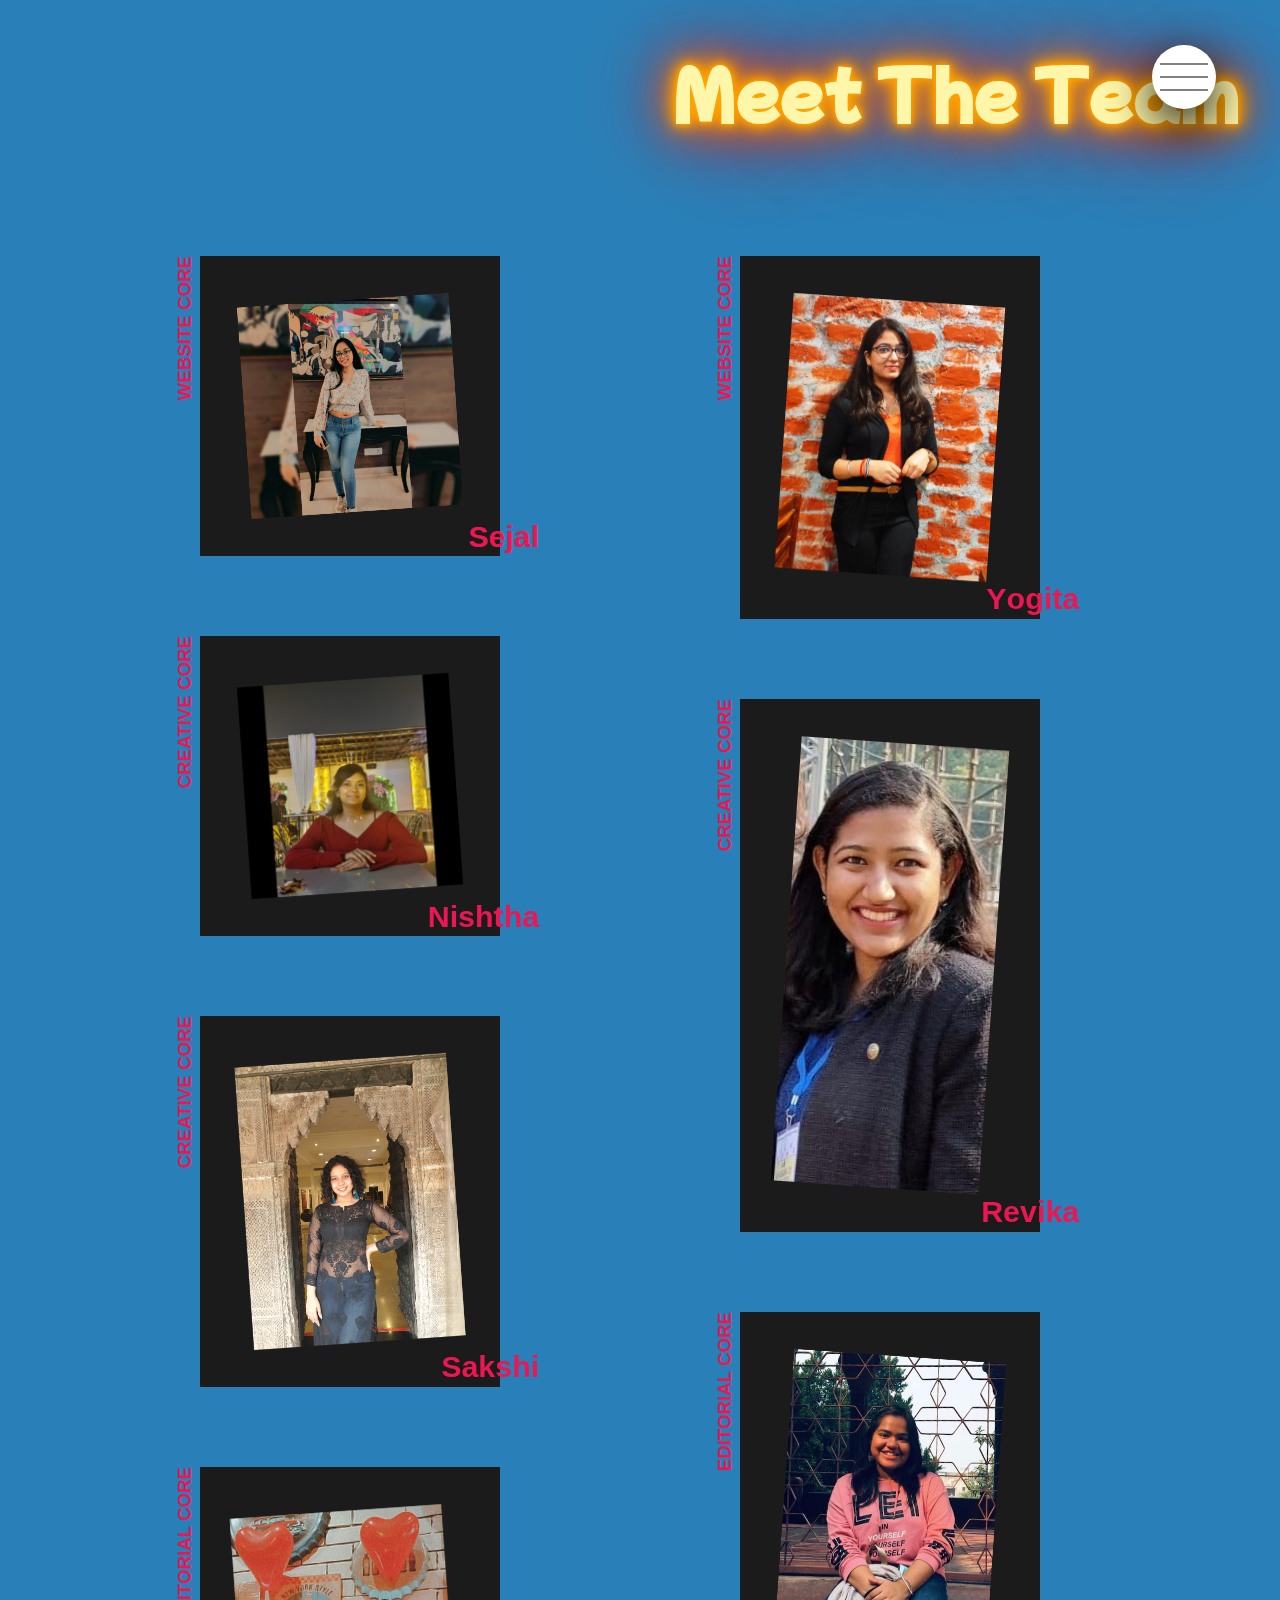
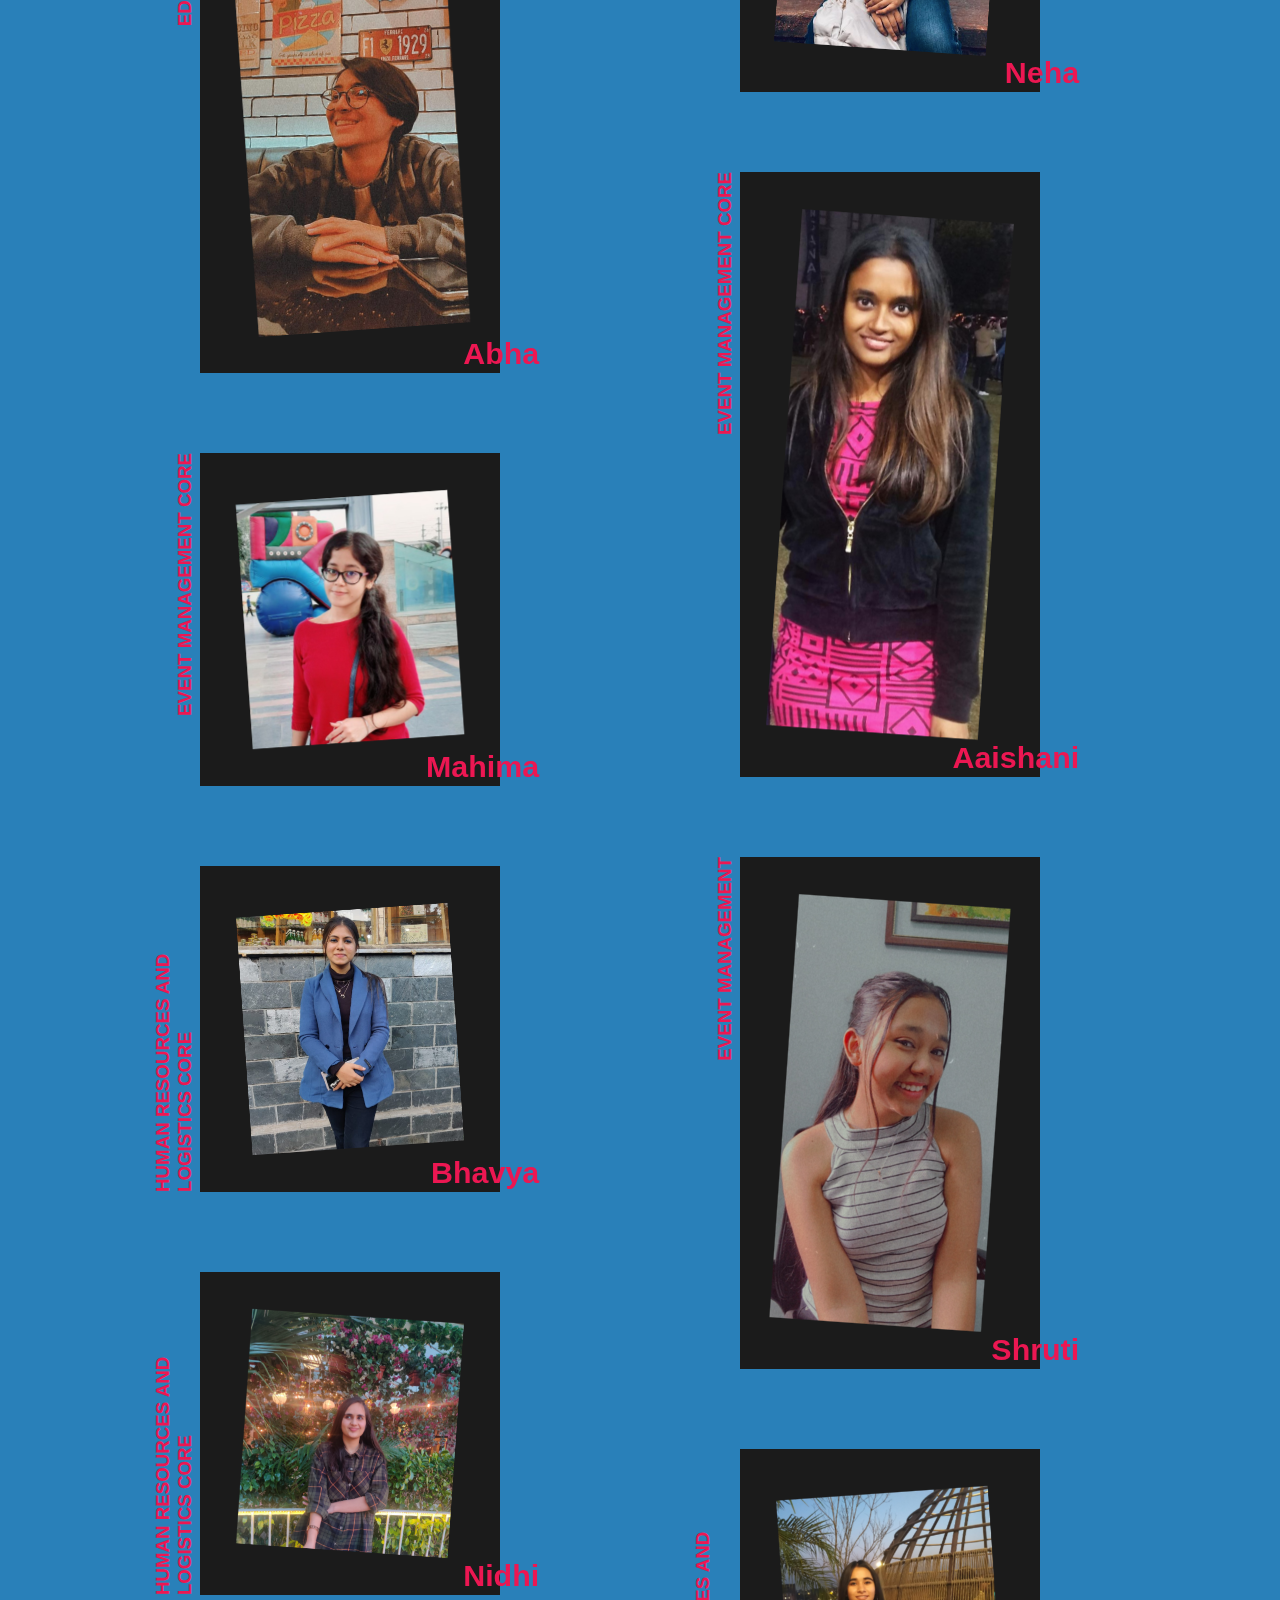
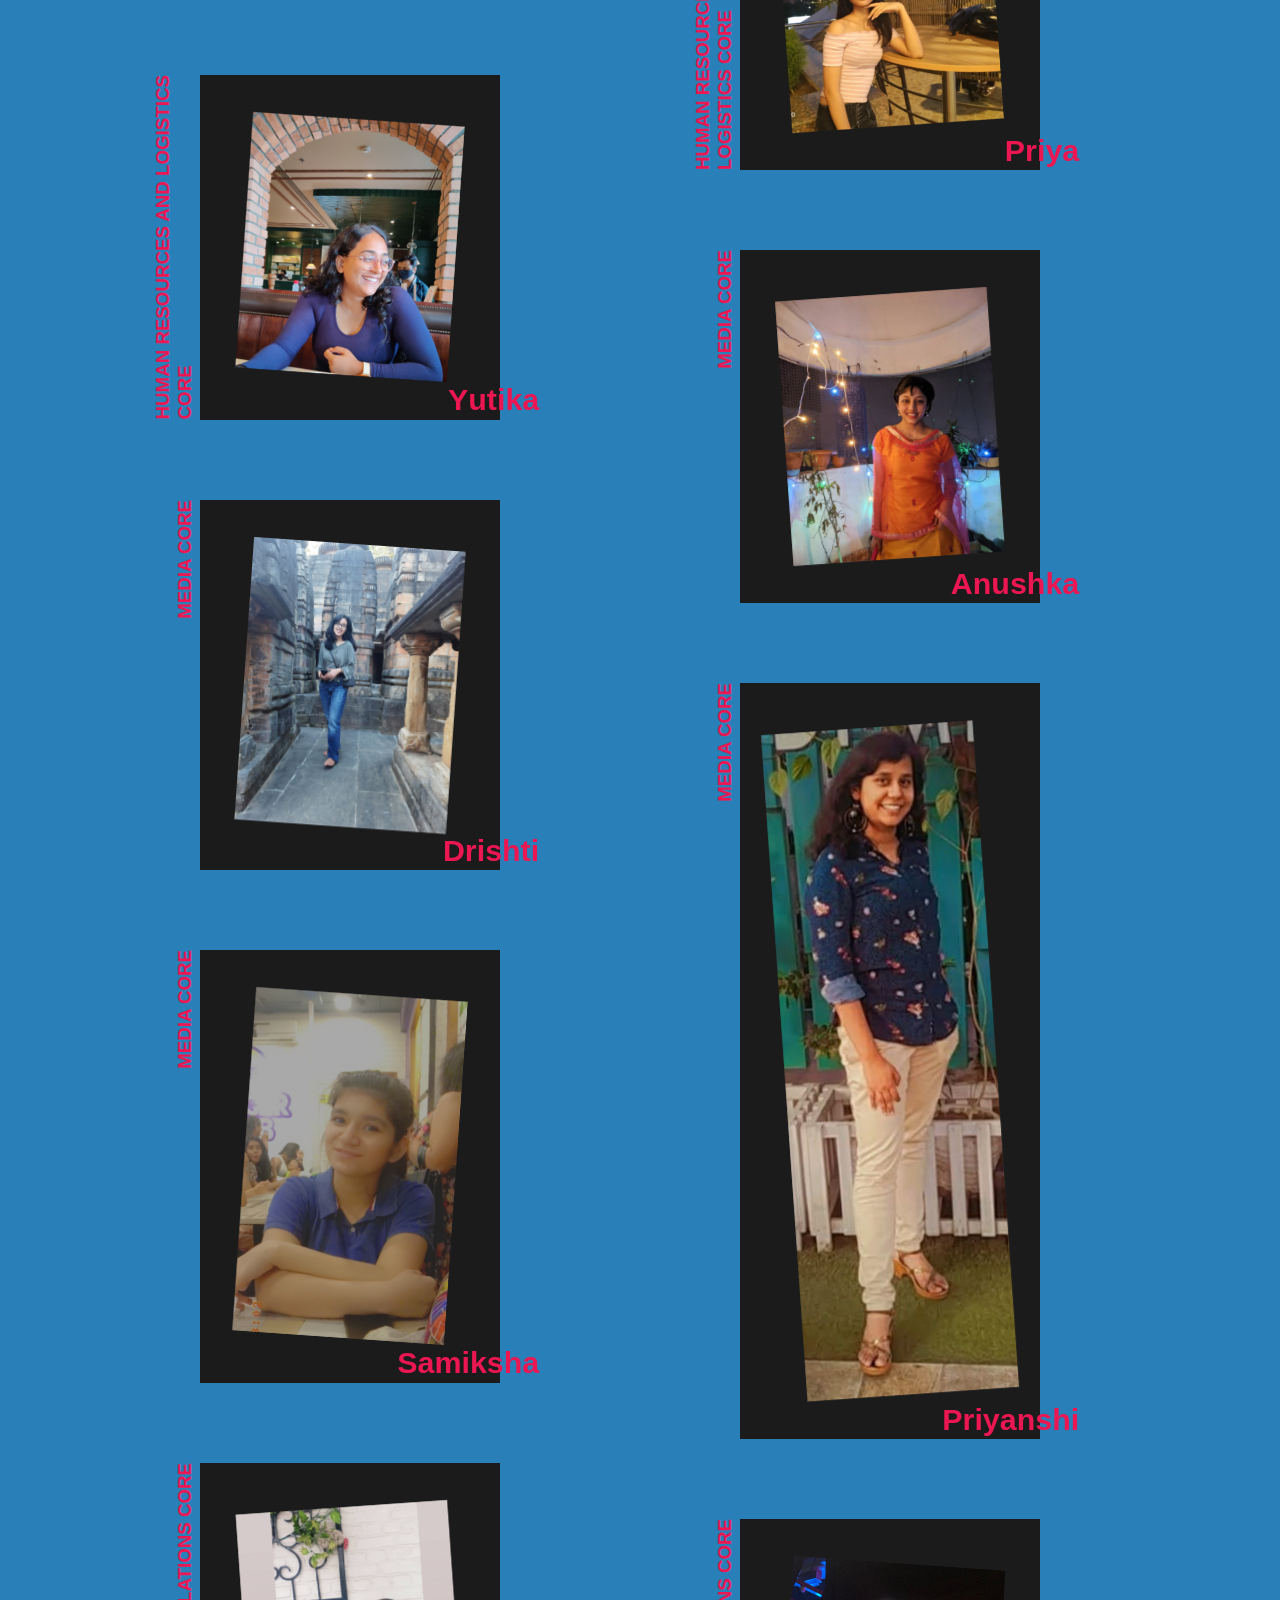
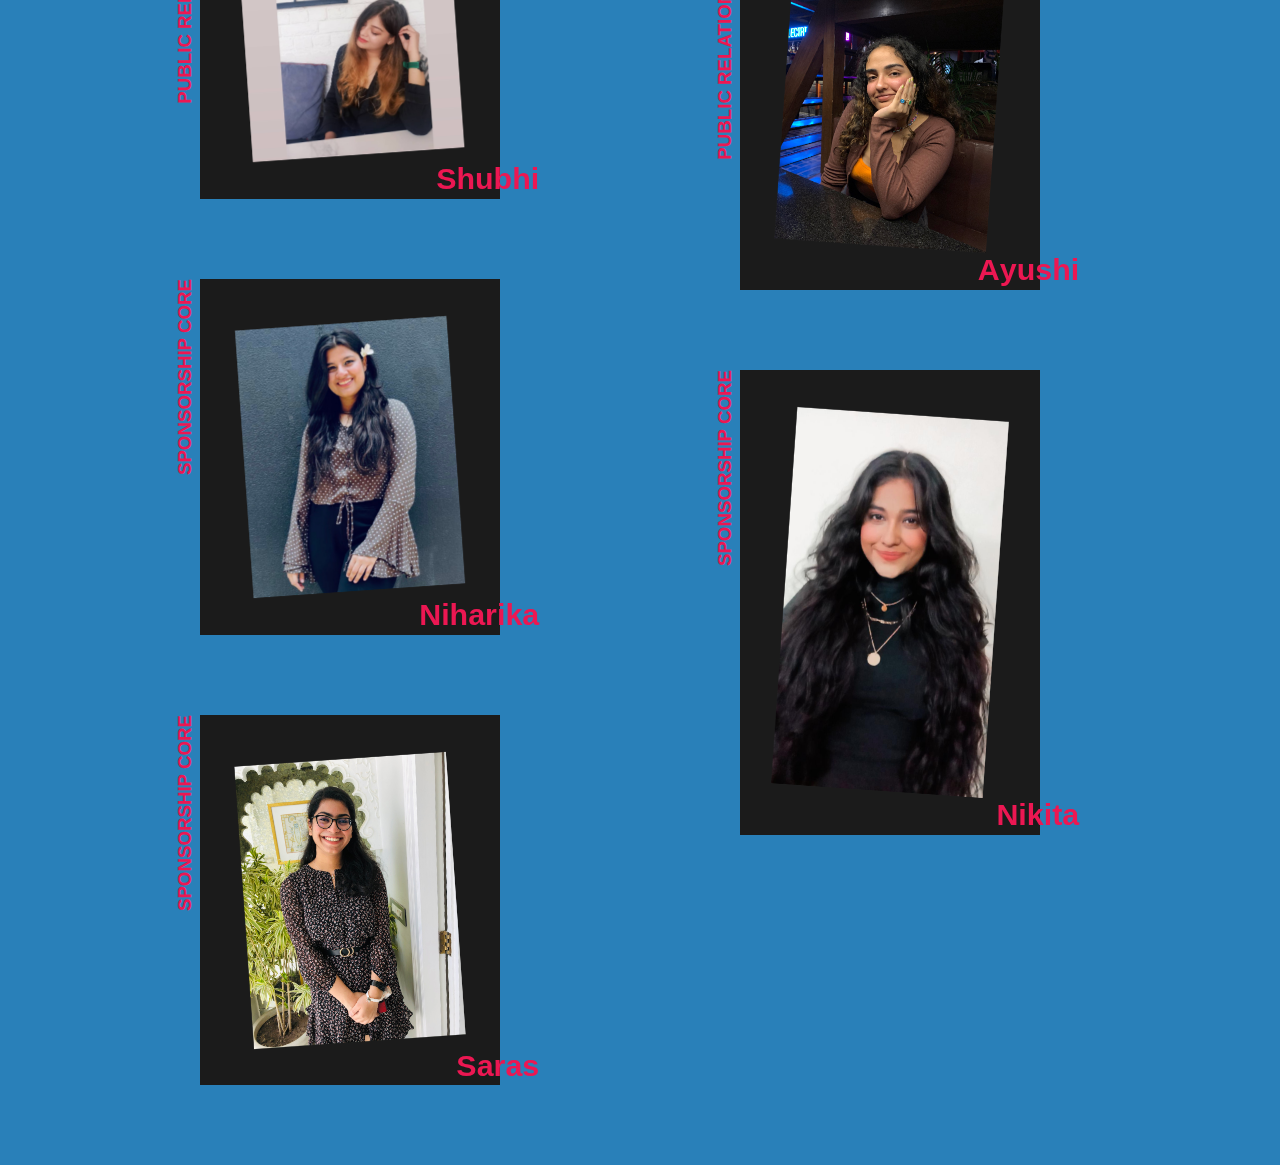
<file: MeetTheTeamPage/index.html>
<!DOCTYPE html>
<html lang="en" class="no-js">

<head>
	<meta charset="UTF-8" />
	<meta name="viewport" content="width=device-width, initial-scale=1">
	<title>Meet The Team</title>
	<!-- <meta name="description" content="A Masonry-powered grid layout with a motion hover effect on the grid items and a scrollable content view." />
		<meta name="keywords" content="masonry, grid layout, hover effect, content preview, javascript, gsap, template, web design" />
		<meta name="author" content="Codrops" />
		<link rel="shortcut icon" href="favicon.ico"> -->
	<link rel="stylesheet" type="text/css" href="css/base.css" />
	<script>document.documentElement.className = "js"; var supportsCssVars = function () { var e, t = document.createElement("style"); return t.innerHTML = "root: { --tmp-var: bold; }", document.head.appendChild(t), e = !!(window.CSS && window.CSS.supports && window.CSS.supports("font-weight", "var(--tmp-var)")), t.parentNode.removeChild(t), e }; supportsCssVars() || alert("Please view this demo in a modern browser that supports CSS Variables.");</script>
	<style>
		@import url('https://fonts.googleapis.com/css2?family=Mochiy+Pop+P+One&family=Sacramento&display=swap');
	 
	/* hamburger */
	.checkbox {
	  display: none;
	}
	
	.button {
		position: relative;
		background-color: white;
		height: 4rem;
		width: 4rem;
		border-radius: 50%;
		position: fixed;
		top: 5vh; 
		right: 5vw; 
		z-index: 2000;
		box-shadow: 0 1rem 3rem black;
		text-align: center; 
		cursor: pointer;
	}
	
	@media (max-width: 425px){
	.button {
		height: 3.5rem;
		width: 3.5rem;
	}
	}
	
	@media (max-width: 320px){
	.button {
		height: 2.5rem;
		width: 2.5rem;
	}
	
	}
	.background {
	  
	 
	  height: 3rem;
	  width: 3rem;
	  border-radius: 50%;
	  position: fixed;
	  top: 5.5vh; 
	  right: 5.5vw; 
	  background-image: radial-gradient(#9A6D9A, black);
	
	  z-index: 1000;
	
	  transition: transform 0.8s cubic-bezier(0.86, 0, 0.07, 1);
	}
	
	@media (max-width: 425px){
	.background {
		height: 2rem;
		width: 2rem;
	}
	}
	.nav {
	  height: 100vh;
	  position: fixed;
	  top: 0;
	  right: -60vw;
	  z-index: 1500;
	  opacity: 0;
	  width: 0;
	  transition: all 0.8s;
	}
	
	.list {
	  position: absolute;
	  top: 50%;
	  left: 50%;
	  transform: translate(-50%, -50%);
	  list-style: none;
	  text-align: center;
	  width: 100%;
	  
	}
	
	.item {
	  font-family: 'Mochiy Pop P One';
	  color: #ffff;
	  text-align: center;
	  font-size: 30px;
	  /* font-weight: bold; */
	  margin:1rem ;
	  /* height: 10px;
	  margin-top: 30px;
	  margin-bottom: 30px; */
	  /* margin: 2rem; */
	  /* font-size: 36px; */
	 
	}
	@media (max-width:475px) {
	  .item{
	  font-size: 20px;
	}
	}
	
	.link:link,
	.link:visited {
	  display: inline-block;
	  font-size: 3rem;
	  font-weight: 300;
	  padding: 1rem 2rem;
	  color: white;
	  text-decoration: none;
	  text-transform: uppercase;
	  background-image: linear-gradient(
		120deg,
		transparent 0%,
		transparent 50%,
		white 50%
	  );
	  background-size: 220%;
	  transition: all 0.4s;
	}
	
	.link:hover,
	.link:active {
	  color: lightgreen;
	  cursor: pointer;
	}
	
	.checkbox:checked ~ .background {
	  transform: scale(80);
	}
	.checkbox:checked ~ .nav {
	  opacity: 1;
	  width: 100%;
	  right: 0;
	}
	
	
	.icon {
	  position: absolute;
	  top: 50%;
	  left: 50%;
	  transform: translate(-50%, -50%);
	}
	
	.icon,
	.icon::before,
	.icon::after {
	  width: 3rem;
	  height: 2px;
	  background-color: gray;
	  display: inline-block;
	}
	
	.icon::before,
	.icon::after {
	  content: "";
	  position: absolute;
	  left: 0;
	  transition: all 0.2s;
	}
	@media (max-width: 425px){
	.icon, .icon::after, .icon::before {
		height: 2px;
		width: 1.5rem;
	}}
	.icon::before {
	  top: -0.8rem;
	}
	.icon::after {
	  top: 0.8rem;
	}
	
	.button:hover icon:before {
	  top: -1rem;
	}
	.button:hover icon::after {
	  top: 1rem;
	}
	
	.checkbox:checked + .button .icon {
	  background-color: transparent;
	}
	
	.checkbox:checked + .button .icon::before {
	  top: 0;
	  transform: rotate(135deg);
	}
	.checkbox:checked + .button .icon::after {
	  top: 0;
	  transform: rotate(-135deg);
	}
	ul li:nth-child(1) a:hover{
	  color: rgb(250, 232, 73);
	  }
	ul li:nth-child(2) a:hover{
		color: rgb(203, 250, 73);
	  }
	   ul li:nth-child(3) a:hover{
		color: rgb(73, 215, 250);
	  }
	  ul li:nth-child(4) a:hover{
		color: rgb(250, 85, 73);
	  }
	  ul li:nth-child(5) a:hover{
		color: rgb(250, 73, 102);
	  } 
	  ul li:nth-child(6) a:hover{
		color: rgb(216, 162, 233);
	  }
	  ul li:nth-child(7) a:hover{
		color: rgb(122, 134, 240);
	  }
	  ul li:nth-child(8) a:hover{
		color: rgb(73, 250, 82);
	  }
	  </style>
</head>

<body class="loading">
	<svg class="hidden">
		<svg id="icon-caret" viewBox="0 0 32 19">
			<title>caret</title>
			<path
				d="M31.423 3.976l-14.319 14.32a1.631 1.631 0 0 1-2.306 0L.478 3.976a1.631 1.631 0 0 1 0-2.307L1.63.516a1.631 1.631 0 0 1 2.307 0l12.013 12.013L27.964.516a1.63 1.63 0 0 1 2.306 0l1.154 1.153a1.63 1.63 0 0 1-.001 2.307z">
			</path>
		</svg>
	</svg>
	<main>
		<!-- hamburger -->
		<input type="checkbox" id="navi-toggle" class="checkbox" />
		<label for="navi-toggle" class="button">
			<span class="icon">&nbsp;</span>
		</label>
		<div class="background">&nbsp;</div>

		<!-- nav -->
		<nav class="nav">
			<ul class="list">
				<li class="item"> <a class="link" href="/"> Register </a> </li>
				<li class="item"> <a class="nav-link active" href="/homepage\index.html"> Home </a> </li>
				<li class="item"> <a class="link" href="/About-Us\About us\index.html"> About Us</a> </li>
				<li class="item"> <a class="link" href="/event22.github.io\index.html"> Events</a> </li>
				<li class="item"> <a class="link" href="/Schedule\Schedule-T22\index.html"> Schedule </a> </li>
				<li class="item"> <a class="link" href="/GalleryPage\index.html"> Gallery </a> </li>
				<li class="item"> <a class="link" href="/"> Pronite </a> </li>
				<li class="item"> <a class="link" href="/Sponsers\GallerySponsorPage\Sponsor\index.html"> Sponsers </a> </li>
				<li class="item"> <a class="link" href="/MeetTheTeamPage\index.html"> Meet the Team </a> </li>
				</ul>
			</nav>


		<div class="frame">
			<header class="codrops-header">
				<div class="text-effect"></div>

				
				<span class="heading">Meet the Team</span>
		</div>
		<!-- <h1 class="codrops-header__title">Grid Layout with Scrollable Content View</h1> -->
		<!-- <div class="codrops-links">
						<a class="codrops-icon codrops-icon--prev" href="https://tympanus.net/Development/DiagonalSlideshow/" title="Previous Demo"><svg class="icon icon--arrow"><use xlink:href="#icon-arrow"></use></svg></a>
						<a class="codrops-icon codrops-icon--drop" href="https://tympanus.net/codrops/?p=35959" title="Back to the article"><svg class="icon icon--drop"><use xlink:href="#icon-drop"></use></svg></a>
						<a class="github" href="https://github.com/codrops/GridLayoutScrollableContent/" title="Find this project on GitHub"><svg class="icon icon--github"><use xlink:href="#icon-github"></use></svg></a>
					</div> -->
		</header>
		<!-- <div class="title">
					<h3 class="title__name">Julian Saber</h3>
					<h4 class="title__sub">2018 <span class="title__sub-works">Selected Works</span></h4>
				</div> -->
		</div>
		<div class="grid-wrap">
			<div class="grid">
				<a href="#" class="grid__item">
					<div class="grid__item-bg"></div>
					<div class="grid__item-wrap">
						<img class="grid__item-img" src="TP/19.jpg" alt="Some image" />
					</div>
					<h3 class="grid__item-title">WEBSITE CORE</h3>
					<h4 class="grid__item-number"> Sejal</h4>
				</a>
				<a href="#" class="grid__item">
					<div class="grid__item-bg"></div>
					<div class="grid__item-wrap">
						<img class="grid__item-img" src="TP/22.jpg" alt="Some image" />
					</div>
					<h3 class="grid__item-title">WEBSITE CORE</h3>
					<h4 class="grid__item-number">Yogita</h4>
				</a>
				<a href="#" class="grid__item">
					<div class="grid__item-bg"></div>
					<div class="grid__item-wrap">
						<img class="grid__item-img" src="TP/12.jpg" alt="Some image" />
					</div>
					<h3 class="grid__item-title">CREATIVE CORE</h3>
					<h4 class="grid__item-number">Nishtha</h4>
				</a>
				<a href="#" class="grid__item">
					<div class="grid__item-bg"></div>
					<div class="grid__item-wrap">
						<img class="grid__item-img" src="TP/15.jpg" alt="Some image" />
					</div>
					<h3 class="grid__item-title">CREATIVE CORE</h3>
					<h4 class="grid__item-number">Revika</h4>
				</a>
				<a href="#" class="grid__item">
					<div class="grid__item-bg"></div>
					<div class="grid__item-wrap">
						<img class="grid__item-img" src="TP/16.jpg" alt="Some image" />
					</div>
					<h3 class="grid__item-title">CREATIVE CORE</h3>
					<h4 class="grid__item-number">Sakshi</h4>
				</a>
				<a href="#" class="grid__item">
					<div class="grid__item-bg"></div>
					<div class="grid__item-wrap">
						<img class="grid__item-img" src="TP/8.jpg" alt="Some image" />
					</div>
					<h3 class="grid__item-title">EDITORIAL CORE</h3>
					<h4 class="grid__item-number">Neha</h4>
				</a>
				<a href="#" class="grid__item">
					<div class="grid__item-bg"></div>
					<div class="grid__item-wrap">
						<img class="grid__item-img" src="TP/2.jpg" alt="Some image" />
					</div>
					<h3 class="grid__item-title">EDITORIAL CORE</h3>
					<h4 class="grid__item-number">Abha</h4>
				</a>
				<a href="#" class="grid__item">
					<div class="grid__item-bg"></div>
					<div class="grid__item-wrap">
						<img class="grid__item-img" src="TP/1.jpg" alt="Some image" />
					</div>
					<h3 class="grid__item-title">EVENT MANAGEMENT CORE</h3>
					<h4 class="grid__item-number">Aaishani</h4>
				</a>
				<a href="#" class="grid__item">
					<div class="grid__item-bg"></div>
					<div class="grid__item-wrap">
						<img class="grid__item-img" src="TP/7.jpg" alt="Some image" />
					</div>
					<h3 class="grid__item-title">EVENT MANAGEMENT CORE</h3>
					<h4 class="grid__item-number">Mahima</h4>
				</a>
				<a href="#" class="grid__item">
					<div class="grid__item-bg"></div>
					<div class="grid__item-wrap">
						<img class="grid__item-img" src="TP/20.jpg" alt="Some image" />
					</div>
					<h3 class="grid__item-title">EVENT MANAGEMENT</h3>
					<h4 class="grid__item-number">Shruti</h4>
				</a>
				<a href="#" class="grid__item">
					<div class="grid__item-bg"></div>
					<div class="grid__item-wrap">
						<img class="grid__item-img" src="TP/5.jpg" alt="Some image" />
					</div>
					<h3 class="grid__item-title">HUMAN RESOURCES AND LOGISTICS CORE</h3>
					<h4 class="grid__item-number">Bhavya</h4>
				</a>
				<a href="#" class="grid__item">
					<div class="grid__item-bg"></div>
					<div class="grid__item-wrap">
						<img class="grid__item-img" src="TP/9.jpg" alt="Some image" />
					</div>
					<h3 class="grid__item-title">HUMAN RESOURCES AND LOGISTICS CORE</h3>
					<h4 class="grid__item-number">Nidhi</h4>
				</a>
				<a href="#" class="grid__item">
					<div class="grid__item-bg"></div>
					<div class="grid__item-wrap">
						<img class="grid__item-img" src="TP/13.jpg" alt="Some image" />
					</div>
					<h3 class="grid__item-title">HUMAN RESOURCES AND LOGISTICS CORE</h3>
					<h4 class="grid__item-number">Priya</h4>
				</a>
				<a href="#" class="grid__item">
					<div class="grid__item-bg"></div>
					<div class="grid__item-wrap">
						<img class="grid__item-img" src="TP/23.jpg" alt="Some image" />
					</div>
					<h3 class="grid__item-title">HUMAN RESOURCES AND LOGISTICS CORE</h3>
					<h4 class="grid__item-number">Yutika</h4>
				</a>
				<a href="#" class="grid__item">
					<div class="grid__item-bg"></div>
					<div class="grid__item-wrap">
						<img class="grid__item-img" src="TP/3.jpg" alt="Some image" />
					</div>
					<h3 class="grid__item-title">MEDIA CORE</h3>
					<h4 class="grid__item-number">Anushka</h4>
				</a>
				<a href="#" class="grid__item">
					<div class="grid__item-bg"></div>
					<div class="grid__item-wrap">
						<img class="grid__item-img" src="TP/6.jpg" alt="Some image" />
					</div>
					<h3 class="grid__item-title">MEDIA CORE</h3>
					<h4 class="grid__item-number">Drishti</h4>
				</a>
				<a href="#" class="grid__item">
					<div class="grid__item-bg"></div>
					<div class="grid__item-wrap">
						<img class="grid__item-img" src="TP/14.jpg" alt="Some image" />
					</div>
					<h3 class="grid__item-title">MEDIA CORE</h3>
					<h4 class="grid__item-number">Priyanshi</h4>
				</a>
				<a href="#" class="grid__item">
					<div class="grid__item-bg"></div>
					<div class="grid__item-wrap">
						<img class="grid__item-img" src="TP/17.jpg" alt="Some image" />
					</div>
					<h3 class="grid__item-title">MEDIA CORE</h3>
					<h4 class="grid__item-number">Samiksha</h4>
				</a>
				<a href="#" class="grid__item">
					<div class="grid__item-bg"></div>
					<div class="grid__item-wrap">
						<img class="grid__item-img" src="TP/21.jpg" alt="Some image" />
					</div>
					<h3 class="grid__item-title">PUBLIC RELATIONS CORE</h3>
					<h4 class="grid__item-number">Shubhi</h4>
				</a>
				<a href="#" class="grid__item">
					<div class="grid__item-bg"></div>
					<div class="grid__item-wrap">
						<img class="grid__item-img" src="TP/4.jpg" alt="Some image" />
					</div>
					<h3 class="grid__item-title">PUBLIC RELATIONS CORE</h3>
					<h4 class="grid__item-number">Ayushi</h4>
				</a>
				<a href="#" class="grid__item">
					<div class="grid__item-bg"></div>
					<div class="grid__item-wrap">
						<img class="grid__item-img" src="TP/10.jpg" alt="Some image" />
					</div>
					<h3 class="grid__item-title">SPONSORSHIP CORE</h3>
					<h4 class="grid__item-number">Niharika</h4>
				</a>
				<a href="#" class="grid__item">
					<div class="grid__item-bg"></div>
					<div class="grid__item-wrap">
						<img class="grid__item-img" src="TP/11.jpg" alt="Some image" />
					</div>
					<h3 class="grid__item-title">SPONSORSHIP CORE</h3>
					<h4 class="grid__item-number">Nikita</h4>
				</a>
				<a href="#" class="grid__item">
					<div class="grid__item-bg"></div>
					<div class="grid__item-wrap">
						<img class="grid__item-img" src="TP/18.jpg" alt="Some image" />
					</div>
					<h3 class="grid__item-title">SPONSORSHIP CORE</h3>
					<h4 class="grid__item-number">Saras</h4>
				</a>
			</div>
		</div>
		<!-- <button class="content__close">Close</button>

			</div> -->
	</main>
	<script src="js/imagesloaded.pkgd.min.js"></script>
	<script src="js/masonry.pkgd.min.js"></script>
	<script src="js/charming.min.js"></script>
	<script src="js/TweenMax.min.js"></script>
	<script src="js/demo.js"></script>
</body>

</html>
</file>
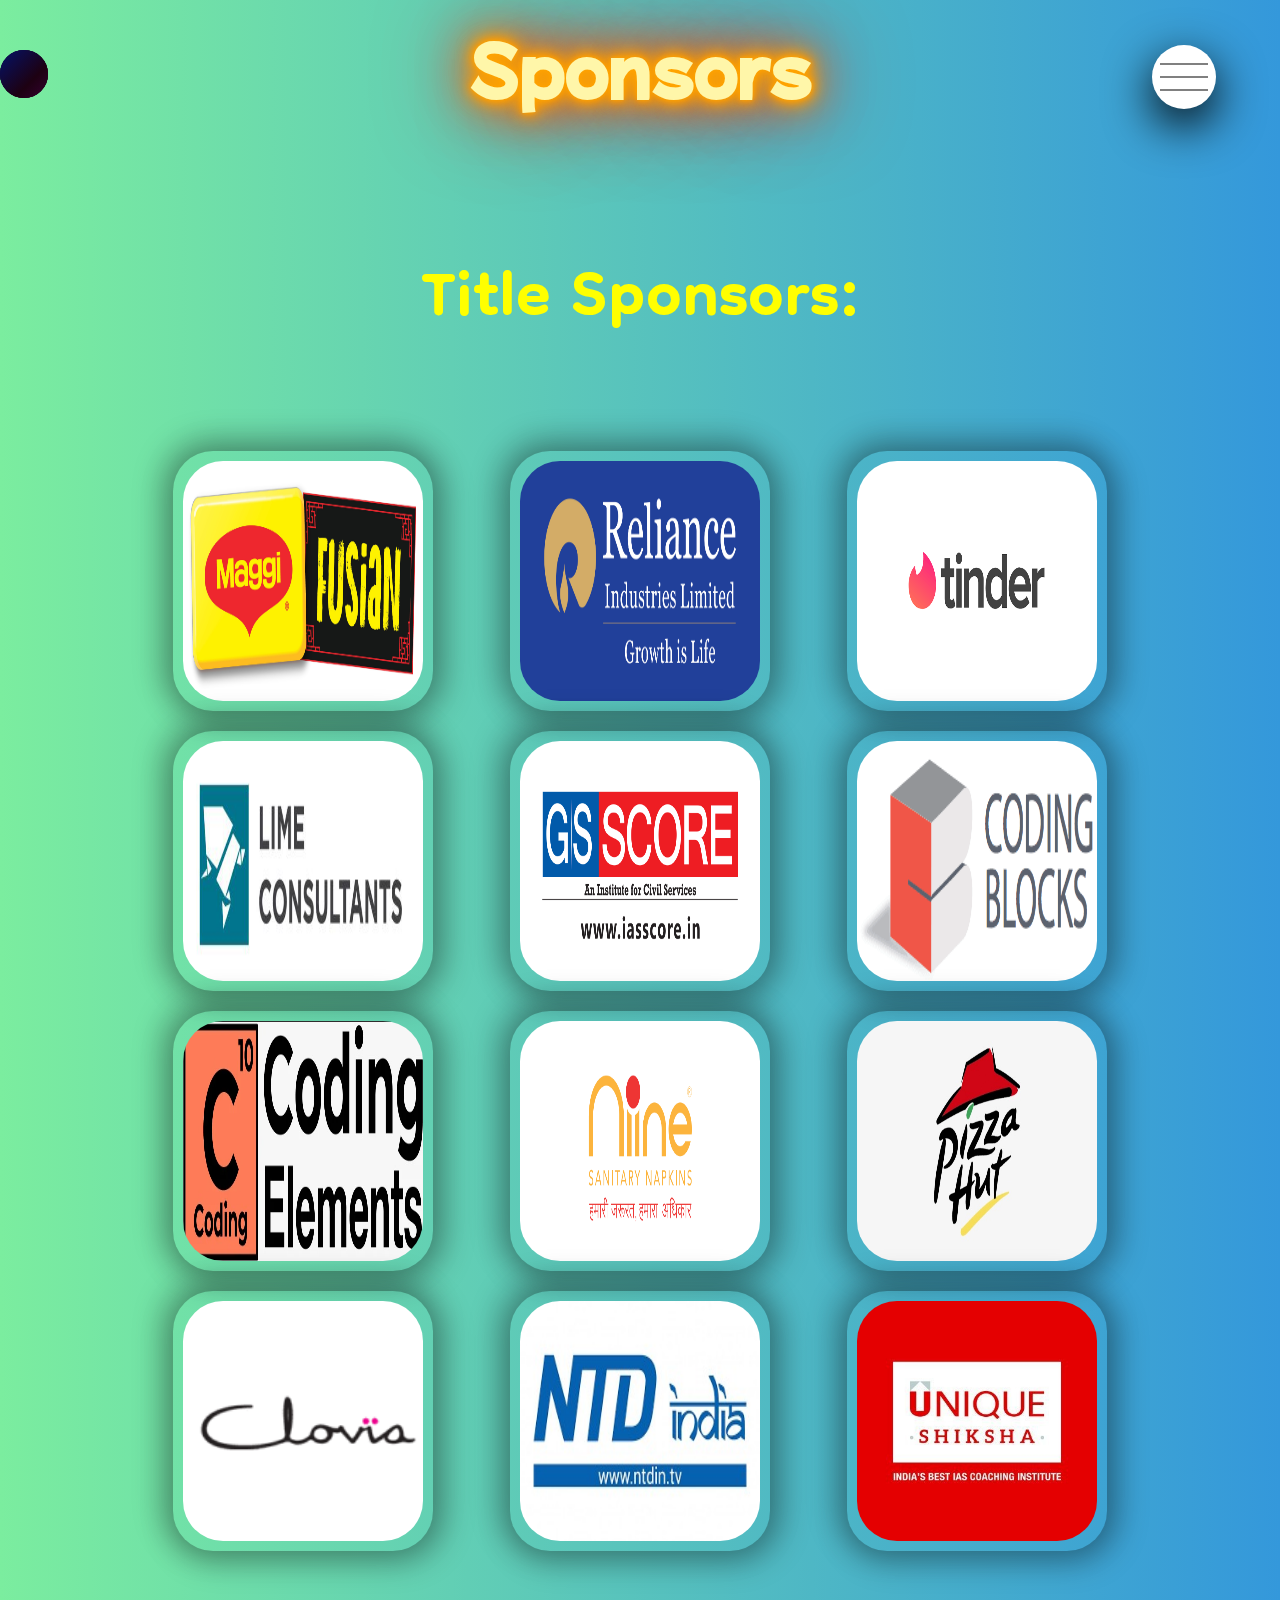
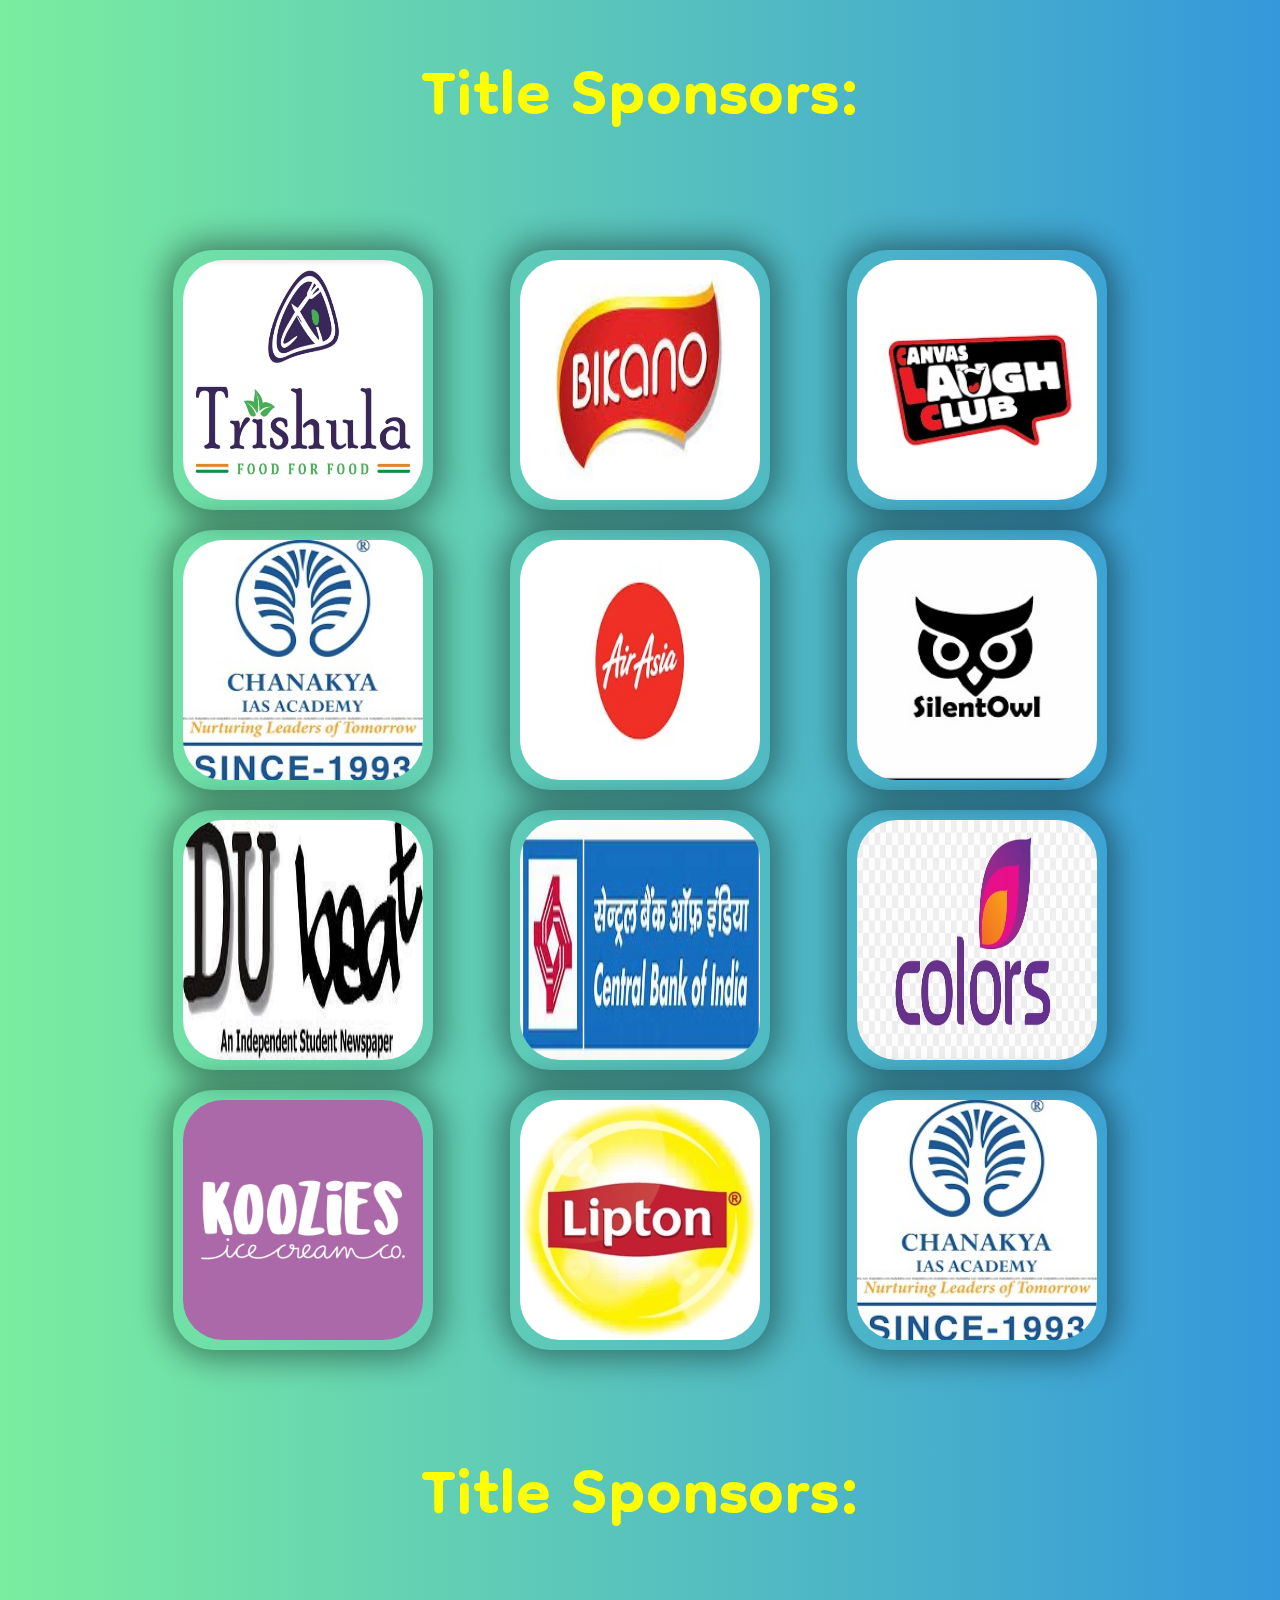
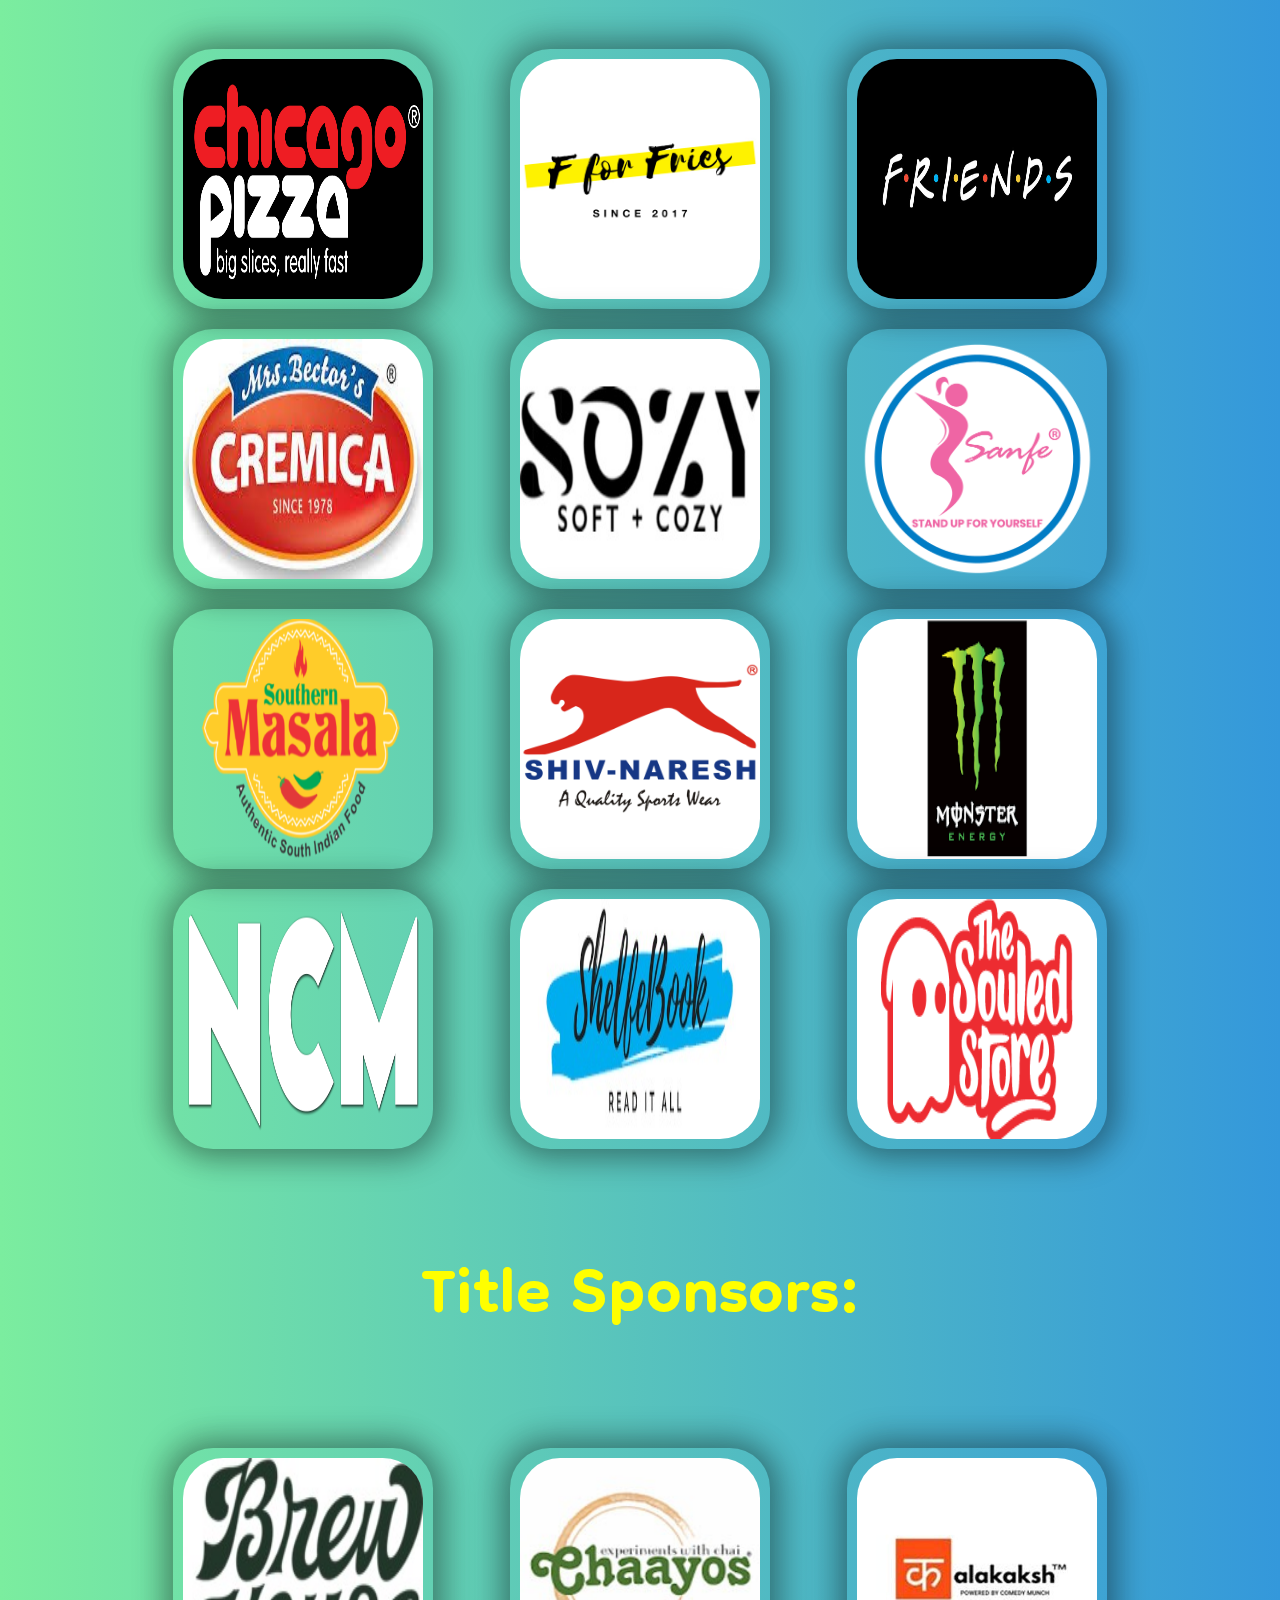
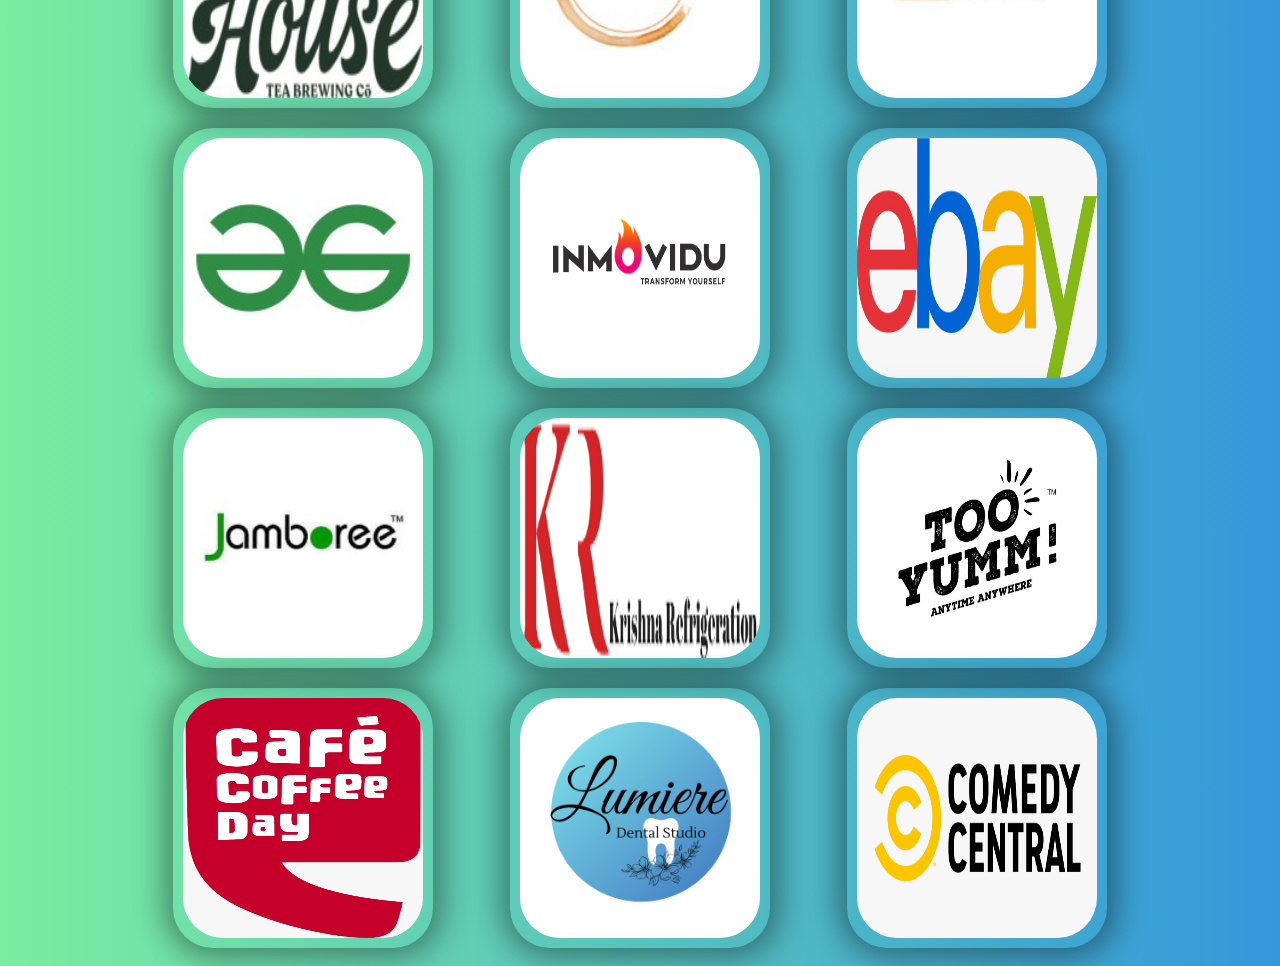
<file: Sponsers/GallerySponsorPage/Sponsor/index.html>
<!DOCTYPE html>
<html lang="en">

<head>
    <meta charset="UTF-8">
    <meta name="viewport" content="width=device-width, initial-scale=1.0">
    <meta http-equiv="X-UA-Compatible" content="ie=edge">
    <title>SponsorsPage</title>
    <link href='https://fonts.googleapis.com/css?family=Lato:300,400,700' rel='stylesheet' type='text/css'>
    <link href="https://maxcdn.bootstrapcdn.com/font-awesome/4.7.0/css/font-awesome.min.css" rel="stylesheet" integrity="sha384-wvfXpqpZZVQGK6TAh5PVlGOfQNHSoD2xbE+QkPxCAFlNEevoEH3Sl0sibVcOQVnN" crossorigin="anonymous" />
    <link rel="stylesheet" href="styles.css" />
    <link rel="preconnect" href="https://fonts.googleapis.com">
    <link rel="preconnect" href="https://fonts.gstatic.com" crossorigin>
    <link href="https://fonts.googleapis.com/css2?family=Dongle:wght@700&display=swap" rel="stylesheet">
    <link href="https://fonts.googleapis.com/css2?family=Mochiy+Pop+P+One&display=swap" rel="stylesheet">
    <link rel="stylesheet" href="/Sponsers\GallerySponsorPage\Sponsor\spon.css" />

</head>
<style>
    @import url('https://fonts.googleapis.com/css2?family=Mochiy+Pop+P+One&family=Sacramento&display=swap');
 
/* hamburger */
.checkbox {
  display: none;
}

.button {
    position: relative;
    background-color: white;
    height: 4rem;
    width: 4rem;
    border-radius: 50%;
    position: fixed;
    top: 5vh; 
    right: 5vw; 
    z-index: 2000;
    box-shadow: 0 1rem 3rem black;
    text-align: center; 
    cursor: pointer;
}

@media (max-width: 425px){
.button {
    height: 3.5rem;
    width: 3.5rem;
}
}

@media (max-width: 320px){
.button {
    height: 2.5rem;
    width: 2.5rem;
}

}
.background {
  
 
  height: 3rem;
  width: 3rem;
  border-radius: 50%;
  position: fixed;
  top: 5.5vh; 
  right: 5.5vw; 
  background-image: radial-gradient(#9A6D9A, black);

  z-index: 1000;

  transition: transform 0.8s cubic-bezier(0.86, 0, 0.07, 1);
}

@media (max-width: 425px){
.background {
    height: 2rem;
    width: 2rem;
}
}
.nav {
  height: 100vh;
  position: fixed;
  top: 0;
  right: -60vw;
  z-index: 1500;
  opacity: 0;
  width: 0;
  transition: all 0.8s;
}

.list {
  position: absolute;
  top: 50%;
  left: 50%;
  transform: translate(-50%, -50%);
  list-style: none;
  text-align: center;
  width: 100%;
  
}

.item {
  font-family: 'Mochiy Pop P One';
  color: #ffff;
  text-align: center;
  font-size: 30px;
  /* font-weight: bold; */
  margin:1rem ;
  /* height: 10px;
  margin-top: 30px;
  margin-bottom: 30px; */
  /* margin: 2rem; */
  /* font-size: 36px; */
 
}
@media (max-width:475px) {
  .item{
  font-size: 20px;
}
}

.link:link,
.link:visited {
    display: inline-block;
font-size: 2rem;
font-weight: 300;

color: white;
text-decoration: none;
text-transform: uppercase;
background-image: linear-gradient(
  120deg,
  transparent 0%,
  transparent 50%,
  white 50%
);
background-size: 220%;
transition: all 0.4s;
}

.link:hover,
.link:active {
  color: lightgreen;
  cursor: pointer;
}

.checkbox:checked ~ .background {
  transform: scale(80);
}
.checkbox:checked ~ .nav {
  opacity: 1;
  width: 100%;
  right: 0;
}


.icon {
  position: absolute;
  top: 50%;
  left: 50%;
  transform: translate(-50%, -50%);
}

.icon,
.icon::before,
.icon::after {
  width: 3rem;
  height: 2px;
  background-color: gray;
  display: inline-block;
}

.icon::before,
.icon::after {
  content: "";
  position: absolute;
  left: 0;
  transition: all 0.2s;
}
@media (max-width: 425px){
.icon, .icon::after, .icon::before {
    height: 2px;
    width: 1.5rem;
}}
.icon::before {
  top: -0.8rem;
}
.icon::after {
  top: 0.8rem;
}

.button:hover icon:before {
  top: -1rem;
}
.button:hover icon::after {
  top: 1rem;
}

.checkbox:checked + .button .icon {
  background-color: transparent;
}

.checkbox:checked + .button .icon::before {
  top: 0;
  transform: rotate(135deg);
}
.checkbox:checked + .button .icon::after {
  top: 0;
  transform: rotate(-135deg);
}
ul li:nth-child(1) a:hover{
  color: rgb(250, 232, 73);
  }
ul li:nth-child(2) a:hover{
    color: rgb(203, 250, 73);
  }
   ul li:nth-child(3) a:hover{
    color: rgb(73, 215, 250);
  }
  ul li:nth-child(4) a:hover{
    color: rgb(250, 85, 73);
  }
  ul li:nth-child(5) a:hover{
    color: rgb(250, 73, 102);
  } 
  ul li:nth-child(6) a:hover{
    color: rgb(216, 162, 233);
  }
  ul li:nth-child(7) a:hover{
    color: rgb(122, 134, 240);
  }
  ul li:nth-child(8) a:hover{
    color: rgb(73, 250, 82);
  }
  </style>
<body>
     <!-- Nav Bar -->  <!-- hamburger -->
  <input type="checkbox" id="navi-toggle" class="checkbox" />
  <label for="navi-toggle" class="button">
    <span class="icon">&nbsp;</span>
  </label>
  <div class="background">&nbsp;</div>

  <nav class="nav">
    <ul class="list">
      <li class="item"> <a class="link" href=""> Register </a> </li>
      <li class="item"> <a class="nav-link active" href="/homepage/homepg/index1.html"> Home </a> </li>
      <li class="item"> <a class="link" href="/About-Us/About us/index.html"> About Us</a> </li>
      <li class="item"> <a class="link" href="/event/index.html"> Events</a> </li>
      <li class="item"> <a class="link" href="/Schedule/Schedule-T22/index.html"> Schedule </a> </li>
      <li class="item"> <a class="link" href="/GalleryPage/index.html"> Gallery </a> </li>
      <li class="item"> <a class="link" href="/"> Pronite </a> </li>
      <li class="item"> <a class="link" href="/Sponsers/GallerySponsorPage/Sponsor/index.html"> Sponsers </a> </li>
      <li class="item"> <a class="link" href="/MeetTheTeamPage/index.html"> Meet the Team </a> </li>
      </ul>
  </nav>
    <div class="background">
        <div class="glow">

            <span></span>
            <span></span>
            <span></span>
            <span></span>
            <span></span>
            <span></span>
            <span></span>
            <span></span>
            <span></span>
            <span></span>
            <span></span>
            <span></span>
            <span></span>
            <span></span>
            <span></span>
            <span></span>
            <span></span>
            <span></span>
            <span></span>
            <span></span>
            <span></span>
            <span></span>
            <span></span>
            <span></span>
        </div>

    </div>
    
    <div class="text-effect">
        <span>Sponsors</span>
    </div>
    <div class="text-title">
        <h1>Title Sponsors:</h1>
    </div>
    <div class="cards-list">

        <div class="card 1">
            <div class="card_image"> <img src="PHOTOS/TITLE/FUSIAN LOGO-page-001.jpg" alt="img01" /> </div>

        </div>

        <div class="card 3">
            <div class="card_image">
                <img src="PHOTOS/TITLE/RIL-Growth-Horizontal-bkgd-Colour.jpg" alt="img03" /></div>
        </div>


        <div class="card 4">
            <div class="card_image">
                <img src="PHOTOS/TITLE/tinder.png" alt="img04" /></div>

        </div>

        <div class="card 5">
            <div class="card_image">
                <img src="PHOTOS/EVENT/IMG-20191218-WA0007.jpg" alt="img05" /></div>
        </div>

        <div class="card 7">
            <div class="card_image">
                <img src="PHOTOS/EDUCATION/1.PNG" alt="img07" /></div>
        </div>
        <div class="card 8">
            <div class="card_image">
                <img src="PHOTOS/EDUCATION/2.PNG" alt="img08" /></div>
        </div>
        <div class="card 9">
            <div class="card_image">
                <img src="PHOTOS/EDUCATION/3.PNG" alt="img09" /></div>
        </div>
        <div class="card 10 ">
            <div class="card_image">
                <img src="PHOTOS/HYGIENE/nine.PNG" alt="img10" /></div>
        </div>
        <div class="card 11">
            <div class="card_image"> <img src="WhatsApp Image 2021-11-14 at 1.10.29 PM.jpeg" alt="img51" /> </div>

        </div>

        <div class="card 13">
            <div class="card_image">
                <img src="k0jlerg9gein3jcu5owg.png" alt="img43" /></div>
        </div>


        <div class="card 14">
            <div class="card_image">
                <img src="WhatsApp Image 2021-11-14 at 1.11.24 PM.jpeg" alt="img53" /></div>

        </div>

        <div class="card 15">
            <div class="card_image">
                <img src="WhatsApp Image 2021-11-14 at 1.11.49 PM.jpeg" alt="img54" /></div>
        </div>
    </div>
    <div class="text-title">
        <h1>Title Sponsors:</h1>
    </div>
    <div class="cards-list">

        <div class="card 1">
            <div class="card_image"> <img src="PHOTOS/ECOFRIENDLY/TRISHUL.PNG" alt="img17" /> </div>

        </div>

        <div class="card 3">
            <div class="card_image">
                <img src="WhatsApp Image 2021-11-14 at 1.12.39 PM.jpeg" alt="img58" /></div>
        </div>


        <div class="card 4">
            <div class="card_image">
                <img src="WhatsApp Image 2021-11-14 at 1.13.02 PM.jpeg" alt="img59" /></div>

        </div>

        <div class="card 5">
            <div class="card_image">
                <img src="WhatsApp Image 2021-11-14 at 1.13.36 PM.jpeg" alt="img60" /></div>
        </div>

        <div class="card 7">
            <div class="card_image">
                <img src="WhatsApp Image 2021-11-14 at 1.14.03 PM.jpeg" alt="img61" /></div>
        </div>
        <div class="card 8">
            <div class="card_image">
                <img src="WhatsApp Image 2021-11-14 at 1.14.47 PM.jpeg" alt="img62" /></div>
        </div>
        <div class="card 9">
            <div class="card_image">
                <img src="WhatsApp Image 2021-11-14 at 1.15.19 PM.jpeg" alt="img64" /></div>
        </div>
        <div class="card 10 ">
            <div class="card_image">
                <img src="OIP (1).jpg" alt="img63" /></div>
        </div>


        <div class="card 11">
            <div class="card_image">
                <img src="WhatsApp Image 2021-11-14 at 1.09.17 PM.jpeg" alt="img47" /></div>
        </div>
        <div class="card 12">
            <div class="card_image">
                <img src="247676781_2991432294444468_1379455910962842901_n.jpg" alt="img48" /></div>
        </div>
        <div class="card 13">
            <div class="card_image">
                <img src="WhatsApp Image 2021-11-14 at 1.09.43 PM.jpeg" alt="img49" /></div>
        </div>
        <div class="card 14 ">
            <div class="card_image">
                <img src="WhatsApp Image 2021-11-14 at 1.13.36 PM.jpeg" alt="img60" /></div>
        </div>
    </div>

    <div class="text-title">
        <h1>Title Sponsors:</h1>
    </div>

    <div class="cards-list">

        <div class="card 1">
            <div class="card_image"> <img src="PHOTOS/FOOD PATNER/Capture.PNG" alt="img26" /> </div>

        </div>

        <div class="card 3">
            <div class="card_image">
                <img src="PHOTOS/FOOD PATNER/F for fries.jpg" alt="img27" /></div>
        </div>


        <div class="card 4">
            <div class="card_image">
                <img src="PHOTOS/FOOD PATNER/intro-1621439640.jpg" alt="img28" /></div>

        </div>

        <div class="card 5">
            <div class="card_image">
                <img src="PHOTOS/FOOD PATNER/WhatsApp Image 2021-11-14 at 12.56.07 PM.jpeg" alt="img29" /></div>
        </div>

        <div class="card 7">
            <div class="card_image">
                <img src="PHOTOS/HANDLOOM/WhatsApp Image 2021-11-14 at 1.06.29 PM.jpeg" alt="img30" /></div>
        </div>
        <div class="card 8">
            <div class="card_image">
                <img src="sanfe-logo.png" alt="img31" /></div>
        </div>
        <div class="card 9">
            <div class="card_image">
                <img src="southern_masala_final_logo_bgbg_rwyqsf_olqhia.png" alt="img32" /></div>
        </div>
        <div class="card 10 ">
            <div class="card_image">
                <img src="64879760_1057502297779326_5142166448587669504_n.png" alt="img33" /></div>
        </div>
        <div class="card 1">
            <div class="card_image"> <img src="download.png" alt="img34" /> </div>

        </div>

        <div class="card 3">
            <div class="card_image">
                <img src="NCMprofile.png" alt="img45" /></div>
        </div>


        <div class="card 4">
            <div class="card_image">
                <img src="WhatsApp Image 2021-11-14 at 1.09.04 PM.jpeg" alt="img46" /></div>

        </div>

        <div class="card 5">
            <div class="card_image">
                <img src="download (1).png" alt="img79" /></div>
        </div>
    </div>


    <div class="text-title">
        <h1>Title Sponsors:</h1>
    </div>

    <div class="cards-list">

        <div class="card 1">
            <div class="card_image"> <img src="WhatsApp Image 2021-11-14 at 12.52.19 PM.jpeg" alt="img78" /></div>
        </div>

        <div class="card 3">
            <div class="card_image">
                <img src="WhatsApp Image 2021-11-14 at 1.02.07 PM.jpeg" alt="img36" /></div>
        </div>


        <div class="card 4">
            <div class="card_image">
                <img src="b9271c50-1517-11e9-a82a-c1a4a19d98a0-rimg-w400-h400-gmir.jpg" alt="img76" /></div>

        </div>

        <div class="card 5">
            <div class="card_image">
                <img src="1599932632971 (2).jpg" alt="img75" /></div>
        </div>

        <div class="card 7">
            <div class="card_image">
                <img src="1586519274721.jpg" alt="img74" /></div>
        </div>
        <div class="card 8">
            <div class="card_image">
                <img src="WhatsApp Image 2021-11-14 at 1.10.11 PM.jpeg" alt="img50" /></div>
        </div>
        <div class="card 9">
            <div class="card_image">
                <img src="1519931040202.jpg" alt="img72" /></div>
        </div>
        <div class="card 9">
            <div class="card_image">
                <img src="images.png" alt="img37" /></div>
        </div>

        <div class="card 10">
            <div class="card_image">
                <img src="jpg.jpg" alt="img38" /></div>
        </div>
        <div class="card 11">
            <div class="card_image">
                <img src="WhatsApp Image 2021-11-14 at 1.02.41 PM.jpeg" alt="img39" /></div>
        </div>
        <div class="card 12">
            <div class="card_image">
                <img src="84308057_601451450503242_7714974036948527399_n.png" alt="img40" /></div>
        </div>
        <div class="card 13">
            <div class="card_image">
                <img src="WhatsApp Image 2021-11-14 at 1.03.22 PM.jpeg" alt="img41" /></div>
        </div>



    </div>

    </div>
    </section>
</body>

</html>
</file>
<file: MeetTheTeamPage/css/base.css>
article,aside,details,figcaption,figure,footer,header,hgroup,main,nav,section,summary{display:block;}audio,canvas,video{display:inline-block;}audio:not([controls]){display:none;height:0;}[hidden]{display:none;}html{font-family:sans-serif;-ms-text-size-adjust:100%;-webkit-text-size-adjust:100%;}body{margin:0;}a:focus{outline:thin dotted;}a:active,a:hover{outline:0;}h1{font-size:2em;margin:0.67em 0;}abbr[title]{border-bottom:1px dotted;}b,strong{font-weight:bold;}dfn{font-style:italic;}hr{-moz-box-sizing:content-box;box-sizing:content-box;height:0;}mark{background:#ff0;color:#000;}code,kbd,pre,samp{font-family:monospace,serif;font-size:1em;}pre{white-space:pre-wrap;}q{quotes:"\201C" "\201D" "\2018" "\2019";}small{font-size:80%;}sub,sup{font-size:75%;line-height:0;position:relative;vertical-align:baseline;}sup{top:-0.5em;}sub{bottom:-0.25em;}img{border:0;}svg:not(:root){overflow:hidden;}figure{margin:0;}fieldset{border:1px solid #c0c0c0;margin:0 2px;padding:0.35em 0.625em 0.75em;}legend{border:0;padding:0;}button,input,select,textarea{font-family:inherit;font-size:100%;margin:0;}button,input{line-height:normal;}button,select{text-transform:none;}button,html input[type="button"],input[type="reset"],input[type="submit"]{-webkit-appearance:button;cursor:pointer;}button[disabled],html input[disabled]{cursor:default;}input[type="checkbox"],input[type="radio"]{box-sizing:border-box;padding:0;}input[type="search"]{-webkit-appearance:textfield;-moz-box-sizing:content-box;-webkit-box-sizing:content-box;box-sizing:content-box;}input[type="search"]::-webkit-search-cancel-button,input[type="search"]::-webkit-search-decoration{-webkit-appearance:none;}button::-moz-focus-inner,input::-moz-focus-inner{border:0;padding:0;}textarea{overflow:auto;vertical-align:top;}table{border-collapse:collapse;border-spacing:0;}
*,
*::after,
*::before {
	box-sizing: border-box;

}
/* page styling */
body {
	background: linear-gradient(90deg,#7bed9f, #3498db);
	/* background-image: url('https://media.giphy.com/media/3ohs7Sjl26eSQjem3K/giphy.gif');  */
	background-image: url('https://media.giphy.com/media/3ohs7Sjl26eSQjem3K/giphy.gif'); 
  }
  
  section {
	max-width: 900px;
	margin: 0 auto;
  }
  
  section h1 {
	font-size: 46px;
	text-align: center;
  }
  
  section p {
	font-size: 26px;
	text-align: center;
  }
  
  /* hamburger */
  .checkbox {
	display: none;
  }
  
  .button {
	position: relative;
	background-color: white;
	height: 5rem;
	width: 5rem;
	border-radius: 50%;
	position: fixed;
	top: 5vh; 
	right: 5vw; 
	z-index: 2000;
	box-shadow: 0 1rem 3rem black;
	text-align: center; 
	cursor: pointer;
  }
  
  .background {
	height: 4rem;
	width: 4rem;
	border-radius: 50%;
	position: fixed;
	top: 5.5vh; 
	right: 5.5vw; 
	background-image: radial-gradient(green, black);
	z-index: 1000;
  
	transition: transform 0.8s cubic-bezier(0.86, 0, 0.07, 1);
  }
  
  .nav {
	height: 100vh;
	position: fixed;
	top: 0;
	right: -60vw;
	z-index: 1500;
	opacity: 0;
	width: 0;
	transition: all 0.8s;
  }
  
  .list {
	position: absolute;
	top: 50%;
	left: 50%;
	transform: translate(-50%, -50%);
	list-style: none;
	text-align: center;
	width: 100%;
  }
  
  .item {
	margin: 1rem;
	font-size: 36px;
  }
  
  .link:link,
  .link:visited {
	display: inline-block;
	font-size: 3rem;
	font-weight: 300;
	padding: 1rem 2rem;
	color: white;
	text-decoration: none;
	text-transform: uppercase;
	background-image: linear-gradient(
	  120deg,
	  transparent 0%,
	  transparent 50%,
	  white 50%
	);
	background-size: 220%;
	transition: all 0.4s;
  }
  
  .link:hover,
  .link:active {
	color: lightgreen;
	cursor: pointer;
  }
  
  /* functionality */
  .checkbox:checked ~ .background {
	transform: scale(80);
  }
  .checkbox:checked ~ .nav {
	opacity: 1;
	width: 100%;
	right: 0;
  }
  
  /*  */
  /* styling hamb ICON */
  .icon {
	position: absolute;
	top: 50%;
	left: 50%;
	transform: translate(-50%, -50%);
  }
  
  .icon,
  .icon::before,
  .icon::after {
	width: 3rem;
	height: 2px;
	background-color: gray;
	display: inline-block;
  }
  
  .icon::before,
  .icon::after {
	content: "";
	position: absolute;
	left: 0;
	transition: all 0.2s;
  }
  
  .icon::before {
	top: -0.8rem;
  }
  .icon::after {
	top: 0.8rem;
  }
  
  .button:hover icon:before {
	top: -1rem;
  }
  .button:hover icon::after {
	top: 1rem;
  }
  
  .checkbox:checked + .button .icon {
	background-color: transparent;
  }
  
  .checkbox:checked + .button .icon::before {
	top: 0;
	transform: rotate(135deg);
  }
  .checkbox:checked + .button .icon::after {
	top: 0;
	transform: rotate(-135deg);
  }
  

body {
	--color-text: #4800d4;
	    --color-bg: #e8e8e8;
	    --color-link: #ec1752;
	    --color-link-hover: #eb1851;
	    --color-info: #272526;
	    --grid-item-bg: #f1f1f1;
	    --color-close: #ec1752;
		font-family: Futura, "futura-pt", sans-serif;
		min-height: 100vh;
		color: #57585c;
		color: var(--color-text);
		background-color: #fff;
		background-color: var(--color-bg);
}

/* Page Loader */
.js .loading::before {
	content: '';
	position: fixed;
	z-index: 100000;
	top: 0;
	left: 0;
	width: 100%;
	height: 100%;
	/* background: var(--color-bg); */
  background: #1b1b1b;
}

.js .loading::after {
	content: '';
	position: fixed;
	z-index: 100000;
	top: 50%;
	left: 50%;
	width: 60px;
	height: 60px;
	margin: -30px 0 0 -30px;
	pointer-events: none;
	border-radius: 50%;
	opacity: 0.4;
	background: var(--color-link);
  /* background-color: #1b1b1b; */
	animation: loaderAnim 0.7s linear infinite alternate forwards;
}

@keyframes loaderAnim {
	to {
		opacity: 1;
		transform: scale3d(0.5,0.5,1);
	}
}

a {
	text-decoration: none;
	color: var(--color-link);
	outline: none;
}

a:hover,
a:focus {
	color: var(--color-link-hover);
	outline: none;
}

.hidden {
	position: absolute;
	overflow: hidden;
	width: 0;
	height: 0;
	pointer-events: none;
}

/* Icons */

main {
	position: relative;
}

.frame {
	position: relative;
	padding: 1.5rem 2.5rem;
}

.frame a:hover {
	color: #4c33f7;
}

/* Header */
.codrops-header {
	position: relative;
	z-index: 100;
	text-align: center;
	font-size: 1rem;
}

.codrops-header__title {
	font-size: 1rem;
	font-weight: normal;
	margin: 0;
	padding: 0;
}

.info {
	margin: 0 0 0 1.25em;
	color: var(--color-info);
}

.github {
	display: block;
	margin: 0.15em 0.15em 0.15em 0.5em;
	padding: 0.25em;
}

.title {
	text-align: center;
}

.title__name,
.title__sub {
	font-weight: normal;
	margin: 0;
	font-size: 1rem;
}

.title__sub {
	position: relative;
	margin: 0;
}

/* Top Navigation Style */
.codrops-links {
	position: relative;
	display: flex;
	justify-content: center;
	text-align: center;
	white-space: nowrap;
}

.codrops-icon {
	display: inline-block;
	margin: 0.15em;
	padding: 0.25em;
}

.grid-wrap {
	position: relative;
	max-width: 1100px;
	margin: 0 auto;
	padding: 6rem 2rem 0;
}

.grid-wrap--hidden {
	height: 0;
	overflow: hidden;
}

.grid {
	margin: 0 auto;
	position: relative;
	display: none;
}

.js .grid {
	display: block;
}

.grid__item {
	width: 300px;
	position: relative;
	padding: 2.75rem;
	margin-bottom: 5rem;
}

.grid__item-wrap {
	position: relative;
}

.grid__item-bg {
	position: absolute;
	top: 0;
	left: 0;
	width: 100%;
	height: 100%;
  background: #1b1b1b;
	/* background: var(--grid-item-bg); */
}

.grid__item-img {
	pointer-events: none;
	position: relative;
	max-width: 100%;
	margin: 0 auto;
	display: block;
	outline: 1px solid transparent;
}

.grid__item:nth-child(even) .grid__item-img {
	transform: rotate3d(0,0,1,4deg);
}

.grid__item:nth-child(odd) .grid__item-img {
	transform: rotate3d(0,0,1,-4deg);
}

.grid__item-title {
	font-weight: bold;
	position: absolute;
	left: 0;
	top: 0;
	margin: 0 0 0 1rem;
	-webkit-writing-mode: vertical-rl;
	writing-mode: vertical-rl;
	transform: rotate(180deg);
	transform-origin: 0 50%;
}

.grid__item-number {
	font-weight: bold;
	position: absolute;
	right: 0;
	bottom: 0;
	font-size: 1.9rem;
	margin: 0 0 0.15rem;
}

.grid__item-number > span {
	display: inline-block;
}

.content {
	margin: 0 auto;
	grid-template-columns: 100%;
	grid-template-rows: 100%;
	align-items: center;
	pointer-events: none;
}

.js .content {
	position: fixed;
	top: 0;
	width: 100%;
	z-index: 1000;
}

.content__item {
	padding: 10rem 5vw 10rem;
	grid-area: 1 / 1 / 1 / 1;
}

.js .content__item {
	height: 0;
	opacity: 0;
	overflow: hidden;
	padding: 0;
	pointer-events: none;
}

.js .content__item--current {
	height: auto;
	opacity: 1;
	padding: 3rem 5vw 10rem;
	pointer-events: auto;
}

.content__item-intro {
	position: relative;
	display: grid;
	grid-template-columns: 100%;
	grid-template-rows: 100%;
	align-items: center;
}

.content__item-img {
	position: relative;
	height: auto;
	max-width: 100%;
	display: block;
	margin: 0 auto;
	grid-area: 1 / 1 / 1 / 1;
}

.js .content__item-img {
	visibility: hidden;
}

.content__item-title {
	position: relative;
	font-size: 7vw;
	line-height: 1;
	text-align: center;
	margin: 0;
	padding: 0 5vw;
	white-space: nowrap;
	grid-area: 1 / 1 / 1 / 1;
}

.content__item-title > span {
	white-space: pre;
	display: inline-block;
}

.content__item-subtitle {
	text-align: center;
	font-size: 1.25rem;
	font-weight: normal;
	margin: 3rem auto;
}

.content__item-text {
	text-align: justify;
	max-width: 800px;
	margin: 0 auto;
}

.content__item-text p {
	margin: 0;
}

.content__close {
	position: absolute;
	top: 0.75rem;
	left: 50%;
	z-index: 10000;
	transform: translateX(-50%);
	background: none;
	border: 0;
	margin: 0;
	padding: 0;
	cursor: pointer;
	color: var(--color-text);
}

.content__close:focus {
	outline: none;
}

.content__item--current ~ .content__close {
	pointer-events: auto;
}

.content__indicator {
	position: absolute;
	top: calc(100vh - 6rem);
	left: calc(50% - 0.75rem);
	display: none;
}

.js .content__item-title > span,
.js .content__item-subtitle,
.js .content__item-text,
.content__close,
.content__indicator {
	opacity: 0;
}

@media screen and (min-width: 55em) {
	/* .frame {
		display: grid;
		align-items: start;
		justify-items: start;
		grid-template-columns: 40% 60%;
		grid-template-areas: 'title header';
	} */
	.codrops-header {
		grid-area: header;
		justify-self: end;
		display: flex;
		flex-direction: row;
		align-items: flex-start;
		align-items: center;
		text-align: left;
	}
	.codrops-links {
		margin: 0 0 0 1.5rem;
	}
	.title {
		grid-area: title;
		display: flex;
		text-align: left;
	}
	.title__sub {
		position: relative;
		padding: 0 0 0 5rem;
		margin: 0 0 0 1rem;
	}
	.title__sub::before {
		content: '';
		height: 1px;
		width: 4rem;
		background: currentColor;
		position: absolute;
		top: 0.65rem;
		left: 0;
	}
	.title__sub-works {
		display: block;
	}
	.grid__item-number {
		right: -2.45rem;
	}
	.grid__item-title {
		margin-left: -0.25rem;
	}
	.content__item-subtitle {
		font-size: 3vw;
	}
	.content__item-text {
  		column-count: 2;
  		column-gap: 20px;
  	}
	.content__item-img {
		max-width: none;
		height: calc(100vh - 6rem);
	}
	.content__item-subtitle {
		max-width: 50%;
	}
	.content__indicator {
		display: block;
	}
}




@import url('https://fonts.googleapis.com/css2?family=Mochiy+Pop+P+One&display=swap');
body{
    /* background: #222; */
    /* background-image: repeating-linear-gradient( to bottom, transparent 7px, rgba(0, 0, 0, 0.8) 9px, rgba(0, 0, 0, 0.8) 13px, transparent 13px ); */
}
.heading{
    color: #fff6a9;
    font-family: 'Mochiy Pop P One', sans-serif;
    font-size: 4rem;
    font-weight: 600;
    text-align: center;
    text-transform: capitalize;
    margin: 20px auto 0;
    text-shadow: 0 0 5px #ffa500, 0 0 15px #ffa500, 0 0 20px #ffa500, 0 0 40px #ffa500, 0 0 60px #ff0000, 0 0 10px #ff8d00, 0 0 98px #ff0000;
    position: relative;
    animation: none;
}
@keyframes animate{
    20%, 24%, 55%{
        color: #111;
        text-shadow: none;
    }
    0%, 19%, 21%, 23%, 25%, 54%, 56%, 100%{
        color: #fff6a9;
        text-shadow: 0 0 5px #ffa500, 0 0 15px #ffa500, 0 0 20px #ffa500, 0 0 40px #ffa500, 0 0 60px #ff0000, 0 0 10px #ff8d00, 0 0 98px #ff0000;
    }
}
@media only screen and (max-width: 990px){
    .text-effect{ font-size: 80px; }
}
@media only screen and (max-width: 767px){
    .text-effect{ font-size: 50px; }
}
@media only screen and (max-width: 479px){
    .text-effect{ font-size: 40px; }
}
@media only screen and (max-width: 359px){
    .text-effect{ font-size: 30px; }
}

body{
	margin:0;
	padding:0;
	background-color: #2980b9;
	background-image: url('https://media.giphy.com/media/BHNfhgU63qrks/giphy.gif');
	background-size: cover;
	background-attachment: fixed;
	-webkit-animation: 10s linear 0s normal none infinite animate;
	-moz-animation: 10s linear 0s normal none infinite animate;
	-ms-animation: 10s linear 0s normal none infinite animate;
	-o-animation: 10s linear 0s normal none infinite animate;
	animation: 10s linear 0s normal none infinite animate;

}

@-webkit-keyframes animate {
	from {background-position:0 0;}
	to {background-position: 500px 0;}
}

@-moz-keyframes animate {
	from {background-position:0 0;}
	to {background-position: 500px 0;}
}

@-ms-keyframes animate {
	from {background-position:0 0;}
	to {background-position: 500px 0;}
}

@-o-keyframes animate {
	from {background-position:0 0;}
	to {background-position: 500px 0;}
}

@keyframes animate {
	from {background-position:0 0;}
	to {background-position: 500px 0;}
}
</file>
<file: Sponsers/GallerySponsorPage/Sponsor/styles.css>
body {
    background: #2f3238;
    color: #fff;
    font-weight: 400;
    font-size: 1em;
    font-family: 'Raleway', Arial, sans-serif;
}

@keyframes move {
    100% {
        transform: translate3d(0, 0, 1px) rotate(360deg);
    }
}

.glow::before,
.glow::after {
    content: '';
    position: absolute;
    left: -2px;
    top: -2px;
    background: linear-gradient( -45deg, #035f28, #036666, #4c024e, #1d0112, #02136e);
    background-size: 400%;
    height: calc(100% + 5px);
    width: calc(100% + 5px);
    z-index: -1;
    animation: change 40s linear infinite;
}

@keyframes change {
    0% {
        background-position: 0 0;
    }
    50% {
        background-position: 400% 0;
    }
}

.background {
    position: fixed;
    width: 100vw;
    height: 100vh;
    height: 100vh;
    top: 0;
    left: 0;
    background: #000000;
    overflow: hidden;
}

.background span {
    width: 14vmin;
    height: 14vmin;
    border-radius: 14vmin;
    backface-visibility: hidden;
    position: absolute;
    justify-content: space-around;
    animation: move;
    animation-duration: 44;
    animation-timing-function: linear;
    animation-iteration-count: infinite;
}

.background span:nth-child(0) {
    color: #E45A84;
    top: 65%;
    left: 54%;
    animation-duration: 43s;
    animation-delay: -53s;
    transform-origin: -10vw 8vh;
    box-shadow: 28vmin 0 3.6942249987533495vmin currentColor;
}

.background span:nth-child(1) {
    color: #00ffff;
    top: 74%;
    left: 4%;
    animation-duration: 65s;
    animation-delay: -57s;
    transform-origin: 6vw 5vh;
    box-shadow: -28vmin 0 3.598531097306709vmin currentColor;
}

.background span:nth-child(2) {
    color: #E45A84;
    top: 92%;
    left: 38%;
    animation-duration: 11s;
    animation-delay: -48s;
    transform-origin: -24vw -4vh;
    box-shadow: -28vmin 0 3.6212258242005673vmin currentColor;
}

.background span:nth-child(3) {
    color: #00ffff;
    top: 41%;
    left: 62%;
    animation-duration: 14s;
    animation-delay: -19s;
    transform-origin: 21vw 20vh;
    box-shadow: -28vmin 0 3.604696407033032vmin currentColor;
}

.background span:nth-child(4) {
    color: #00ffff;
    top: 1%;
    left: 53%;
    animation-duration: 34s;
    animation-delay: -55s;
    transform-origin: 19vw -7vh;
    box-shadow: -28vmin 0 4.002367465531421vmin currentColor;
}

.background span:nth-child(5) {
    color: #00ffff;
    top: 30%;
    left: 21%;
    animation-duration: 12s;
    animation-delay: -40s;
    transform-origin: -2vw -5vh;
    box-shadow: 28vmin 0 3.9246808949787737vmin currentColor;
}

.background span:nth-child(6) {
    color: #00ffff;
    top: 53%;
    left: 11%;
    animation-duration: 13s;
    animation-delay: -57s;
    transform-origin: -10vw 11vh;
    box-shadow: 28vmin 0 4.236436354077277vmin currentColor;
}

.background span:nth-child(7) {
    color: #FFACAC;
    top: 21%;
    left: 17%;
    animation-duration: 23s;
    animation-delay: -57s;
    transform-origin: -19vw -6vh;
    box-shadow: 28vmin 0 4.1183878497522395vmin currentColor;
}

.background span:nth-child(8) {
    color: #E45A84;
    top: 77%;
    left: 44%;
    animation-duration: 26s;
    animation-delay: -52s;
    transform-origin: 14vw 23vh;
    box-shadow: 28vmin 0 3.9680004671886238vmin currentColor;
}

.background span:nth-child(9) {
    color: #E45A84;
    top: 38%;
    left: 30%;
    animation-duration: 38s;
    animation-delay: -35s;
    transform-origin: -6vw -24vh;
    box-shadow: 28vmin 0 3.9815927835346576vmin currentColor;
}

.background span:nth-child(10) {
    color: #FFACAC;
    top: 52%;
    left: 56%;
    animation-duration: 55s;
    animation-delay: -6s;
    transform-origin: 4vw 16vh;
    box-shadow: -28vmin 0 4.436246358860372vmin currentColor;
}

.background span:nth-child(11) {
    color: #00ffff;
    top: 71%;
    left: 47%;
    animation-duration: 25s;
    animation-delay: -26s;
    transform-origin: -13vw -6vh;
    box-shadow: 28vmin 0 3.539305149268692vmin currentColor;
}

.background span:nth-child(12) {
    color: #00ffff;
    top: 21%;
    left: 78%;
    animation-duration: 32s;
    animation-delay: -13s;
    transform-origin: 3vw 6vh;
    box-shadow: 28vmin 0 3.711665362636064vmin currentColor;
}

.background span:nth-child(13) {
    color: #E45A84;
    top: 8%;
    left: 40%;
    animation-duration: 59s;
    animation-delay: -15s;
    transform-origin: 6vw 14vh;
    box-shadow: 28vmin 0 3.744365690458584vmin currentColor;
}

.background span:nth-child(14) {
    color: #FFACAC;
    top: 94%;
    left: 40%;
    animation-duration: 53s;
    animation-delay: -50s;
    transform-origin: 13vw 17vh;
    box-shadow: 28vmin 0 3.72056650594856vmin currentColor;
}

.background span:nth-child(15) {
    color: #E45A84;
    top: 44%;
    left: 72%;
    animation-duration: 22s;
    animation-delay: -14s;
    transform-origin: -6vw 1vh;
    box-shadow: -28vmin 0 3.658651351628132vmin currentColor;
}

.background span:nth-child(16) {
    color: #00ffff;
    top: 17%;
    left: 42%;
    animation-duration: 56s;
    animation-delay: -56s;
    transform-origin: -23vw -8vh;
    box-shadow: -28vmin 0 3.9211424697521706vmin currentColor;
}

.background span:nth-child(17) {
    color: #FFACAC;
    top: 18%;
    left: 45%;
    animation-duration: 20s;
    animation-delay: -47s;
    transform-origin: -6vw 12vh;
    box-shadow: 28vmin 0 3.704568814833231vmin currentColor;
}

.background span:nth-child(18) {
    color: #00ffff;
    top: 6%;
    left: 65%;
    animation-duration: 62s;
    animation-delay: -3s;
    transform-origin: 14vw 23vh;
    box-shadow: -28vmin 0 3.783028250530407vmin currentColor;
}

.background span:nth-child(19) {
    color: #00ffff;
    top: 36%;
    left: 43%;
    animation-duration: 54s;
    animation-delay: -25s;
    transform-origin: 11vw -15vh;
    box-shadow: -28vmin 0 4.213445644311558vmin currentColor;
}

.background span:nth-child(20) {
    color: #E45A84;
    top: 20%;
    left: 42%;
    animation-duration: 27s;
    animation-delay: -37s;
    transform-origin: -4vw -10vh;
    box-shadow: -28vmin 0 3.822812710041336vmin currentColor;
}

.background span:nth-child(21) {
    color: #E45A84;
    top: 47%;
    left: 99%;
    animation-duration: 45s;
    animation-delay: -11s;
    transform-origin: -16vw 8vh;
    box-shadow: -28vmin 0 4.481445444421106vmin currentColor;
}

.background span:nth-child(22) {
    color: #FFACAC;
    top: 26%;
    left: 16%;
    animation-duration: 41s;
    animation-delay: -29s;
    transform-origin: 11vw -12vh;
    box-shadow: 28vmin 0 3.8515547309404097vmin currentColor;
}

.background span:nth-child(23) {
    color: #00ffff;
    top: 64%;
    left: 38%;
    animation-duration: 38s;
    animation-delay: -38s;
    transform-origin: 6vw -13vh;
    box-shadow: 28vmin 0 4.28438585690645vmin currentColor;
}

@import url('https://fonts.googleapis.com/css2?family=Mochiy+Pop+P+One&display=swap');
.text-effect {
    color: #fff6a9;
    font-family: 'Sacramento';
    font-size: 120px;
    font-family: 'Mochiy Pop P One', sans-serif;
    font-size: 5vw;
    font-weight: 600;
    text-align: center;
    text-transform: capitalize;
    margin: 20px auto 0;
    padding-bottom: 50px;
    text-shadow: 0 0 5px #ffa500, 0 0 15px #ffa500, 0 0 20px #ffa500, 0 0 40px #ffa500, 0 0 60px #ff0000, 0 0 10px #ff8d00, 0 0 98px #ff0000;
    position: relative;
    /*     animation: animate 2s ease-in-out infinite; */
}


/* @keyframes animate{
    20%, 24%, 55%{
        color: #111;
        text-shadow: none;
    }
    0%, 19%, 21%, 23%, 25%, 54%, 56%, 100%{
        color: #fff6a9;
        text-shadow: 0 0 5px #ffa500, 0 0 15px #ffa500, 0 0 20px #ffa500, 0 0 40px #ffa500, 0 0 60px #ff0000, 0 0 10px #ff8d00, 0 0 98px #ff0000;
    }
} */

@media only screen and (max-width: 990px) {
    .text-effect {
        font-size: 80px;
    }
}

@media only screen and (max-width: 767px) {
    .text-effect {
        font-size: 50px;
    }
}

@media only screen and (max-width: 479px) {
    .text-effect {
        font-size: 40px;
    }
}

@media only screen and (max-width: 359px) {
    .text-effect {
        font-size: 30px;
    }
}

.text-title {
    color: yellow;
    font-family: 'Dongle', sans-serif;
    font-size: 50px;
    text-align: center;
    position: relative;
    text-shadow: [x-offset] [y-offset] [blur-radius] [color];
    /* text-transform: capitalize;
    text-shadow: 0 0 5px #ffa500, 0 0 15px #ffa500, 0 0 20px #ffa500, 0 0 40px #ffa500, 0 0 60px #ff0000, 0 0 10px #ff8d00, 0 0 98px #ff0000;
    position: relative; */
}

@media only screen and (max-width: 600px) {
    .text-title {
        font-size: x-large;
    }
}

.cards-list {
    z-index: 0;
    left: 10%;
    width: 80%;
    display: flex;
    flex-wrap: wrap;
    justify-content: space-around;
    position: relative;
}

.card {
    margin: 30px auto;
    width: 280px;
    height: 280px;
    border-radius: 40px;
    box-shadow: 5px 5px 30px 7px rgba(0, 0, 0, 0.25), -5px -5px 30px 7px rgba(0, 0, 0, 0.22);
    cursor: pointer;
    transition: 0.4s;
    margin: 10px 10px 10px 10px;
    padding: 10px 10px 10px 10px;
}

@media screen and (min-width: 1771px) {
    .card {
        width: 280px;
        height: 280px;
        margin: 10px 10px 10px 10px;
    }
}

@media screen and (max-width: 1770px) {
    .card {
        width: 240px;
        height: 240px;
        margin: 10px 10px 10px 10px;
    }
}

.card .card_image {
    width: inherit;
    height: inherit;
    border-radius: 40px;
}

.card .card_image img {
    width: inherit;
    height: inherit;
    border-radius: 40px;
}

.card .card_title {
    text-align: center;
    border-radius: 0px 0px 40px 40px;
    font-family: sans-serif;
    font-weight: bold;
    font-size: 30px;
    margin-top: -80px;
    height: 40px;
}

.card:hover {
    transform: scale(0.9, 0.9);
    box-shadow: 5px 5px 30px 15px rgba(0, 0, 0, 0.25), -5px -5px 30px 15px rgba(0, 0, 0, 0.22);
}

@media all and (max-width: 500px) {
    .card-list {
        /* On small screens, we are no longer using row direction but column */
        flex-direction: column;
    }
}
</file>
